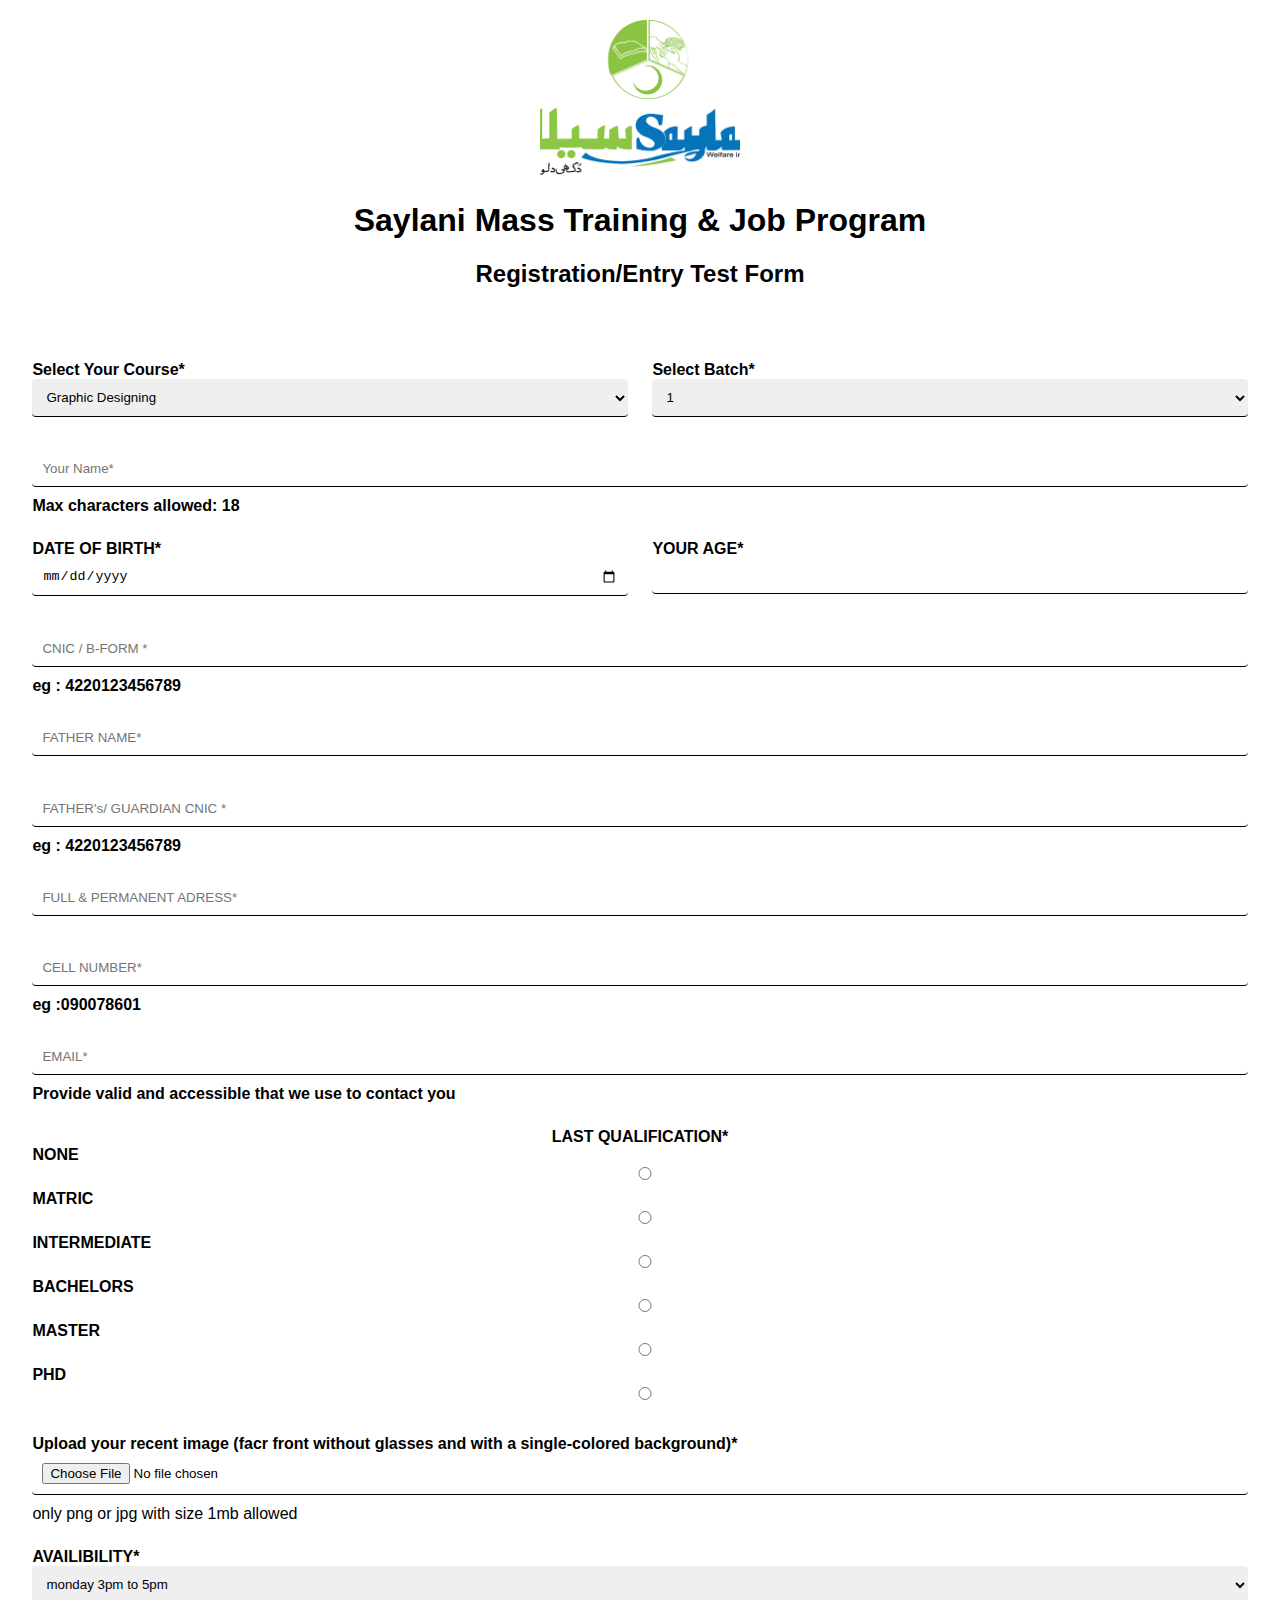
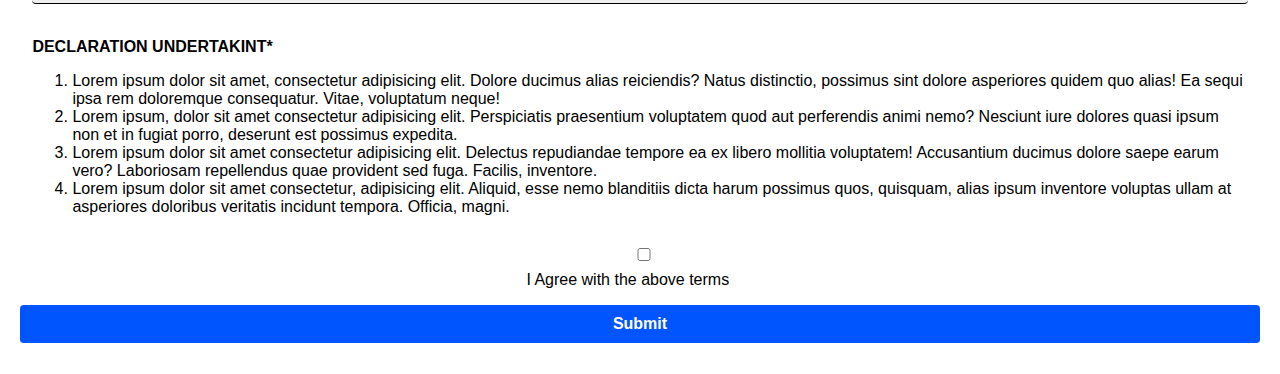
<file: Assignment  3/index.html>
<!DOCTYPE html>
<html lang="en">
<head>
    <meta charset="UTF-8">
    <meta name="viewport" content="width=device-width, initial-scale=1.0">
    <title>Saylani Mass Training & Job Program</title>
    <style>
        * {
            box-sizing: border-box;
        }

        body {
            font-family: Arial, sans-serif;
            margin: 0;
            padding: 0;
        }

        header {
            text-align: center;
            padding: 20px;
        }

        form {
            display: flex;
            flex-wrap: wrap;
            justify-content: center;
            padding: 20px;
        }

        .form-group {
            width: 48%;
            margin: 1%;
        }
.widthfull{
    width: 100%;
}
        select, input {
            width: 100%;
            padding: 10px;
            margin-bottom: 10px;
            border-style: none;
            border-bottom: 1px solid;
            border-radius: 4px;
            box-sizing: border-box;
        }

        label {
            display: block;
            font-weight: bold;
        }
        #submit{
            background-color: rgb(0, 85, 255);
            margin-top: 1rem;
            color: white;
            font-size: 1rem;
            font-weight: bolder;
        }
        a{
            text-decoration: none;
            margin: 1rmem;
            padding: 1rem;
            background-color: rgb(0, 85, 255);
            color: white;
            border-radius: 4rem;
            cursor: pointer;
        }
        nav{
            margin: 3rem;
        }
    </style>
</head>
<body>
    <header>
        <!-- <nav>
            <a href="./index.html">ASSIGNMENT #01</a>
            <a href="./PeriodicTable.html">ASSIGNMENT #02</a>
        </nav> -->
        <img src="./images/saylani logo.png" alt="Saylani Logo" width="200">
        <h1>Saylani Mass Training & Job Program</h1>
        <h2>Registration/Entry Test Form</h2>
    </header>

    <form action="#">
        <div class="form-group">
            <label for="course">Select Your Course*</label>
            <select name="course" id="course">
                <option value="graphic">Graphic Designing</option>
                <option value="web">Web Development</option>
            </select>
        </div>

        <div class="form-group">
            <label for="batch">Select Batch*</label>
            <select name="batch" id="batch">
                <option value="1">1</option>
                <option value="2">2</option>
            </select>
        </div>

        <div class="form-group widthfull">
            <input type="text" placeholder="Your Name*" id="name">
            <label for="name">Max characters allowed: 18</label>
        </div>
        <div class="form-group">
            <label for="DOB">DATE OF BIRTH*</label>
            <input type="date" id="DOB">
        </div>
        <div class="form-group">
            <label for="age">YOUR AGE*</label>
            <input type="number" id="age">
        </div>
        <div class="form-group widthfull">
            <input type="number" placeholder="CNIC / B-FORM *" id="cnic">
            <label for="cnic">eg : 4220123456789</label>
        </div>
        <div class="form-group widthfull">
            <input type="text" placeholder="FATHER NAME*">
        </div>
        <div class="form-group widthfull">
            <input type="number" placeholder="FATHER's/ GUARDIAN CNIC *" id="fcnic">
            <label for="fcnic">eg : 4220123456789</label>
        </div>
        <div class="form-group widthfull">
            <input type="text" placeholder="FULL & PERMANENT ADRESS*" >
        </div>
        <div class="form-group widthfull">
            <input type="number" placeholder="CELL NUMBER*" id="cell">
            <label for="cell">eg :090078601</label>
        </div>
        <div class="form-group widthfull">
            <input type="email" placeholder="EMAIL*" id="email">
            <label for="email">Provide valid and accessible that we use to contact you</label>
        </div>
        <div class="form-group widthfull">
            <center><label for="qualification">LAST QUALIFICATION*</label></center>
            <label for="none">NONE</label><input type="radio" id="none" name="qualification">
            <label for="matric">MATRIC</label><input type="radio" id="matric" name="qualification">
            <label for="inter">INTERMEDIATE</label><input type="radio" id="inter" name="qualification">
            <label for="bachlors">BACHELORS</label><input type="radio" id="bachlors" name="qualification">
            <label for="master">MASTER</label><input type="radio" id="master" name="qualification">
            <label for="phd">PHD</label><input type="radio" id="phd" name="qualification">
        </div>
        <div class="form-group widthfull">
            <label for="file">Upload your recent image (facr front without glasses and with a single-colored background)*</label>
            <input type="file"  id="file" placeholder="choose file">
            only png or jpg with size 1mb allowed
        </div>
        <div class="form-group widthfull">
            <label for="time">AVAILIBILITY*</label>
            <select name="time" id="time">
                <option value="mon">monday 3pm to 5pm</option>
                <option value="tues">tuesday 3pm to 5pm</option>
                <option value="wed">Wednesday 3pm to 5pm</option>
            </select>
        </div>
        <div class="form-group widthfull">
            <label for="DEC">DECLARATION UNDERTAKINT*</label>
            <ol>
                <li>Lorem ipsum dolor sit amet, consectetur adipisicing elit. Dolore ducimus alias reiciendis? Natus distinctio, possimus sint dolore asperiores quidem quo alias! Ea sequi ipsa rem doloremque consequatur. Vitae, voluptatum neque!</li>
                <li>Lorem ipsum, dolor sit amet consectetur adipisicing elit. Perspiciatis praesentium voluptatem quod aut perferendis animi nemo? Nesciunt iure dolores quasi ipsum non et in fugiat porro, deserunt est possimus expedita.</li>
                <li>Lorem ipsum dolor sit amet consectetur adipisicing elit. Delectus repudiandae tempore ea ex libero mollitia voluptatem! Accusantium ducimus dolore saepe earum vero? Laboriosam repellendus quae provident sed fuga. Facilis, inventore.</li>
                <li>Lorem ipsum dolor sit amet consectetur, adipisicing elit. Aliquid, esse nemo blanditiis dicta harum possimus quos, quisquam, alias ipsum inventore voluptas ullam at asperiores doloribus veritatis incidunt tempora. Officia, magni.</li>
            </ol>
        </div>
        <div><input type="checkbox" id="DEC"> I Agree with the above terms</div>
        <input type="submit" id="submit">
    </form>
</body>
</html>
</file>
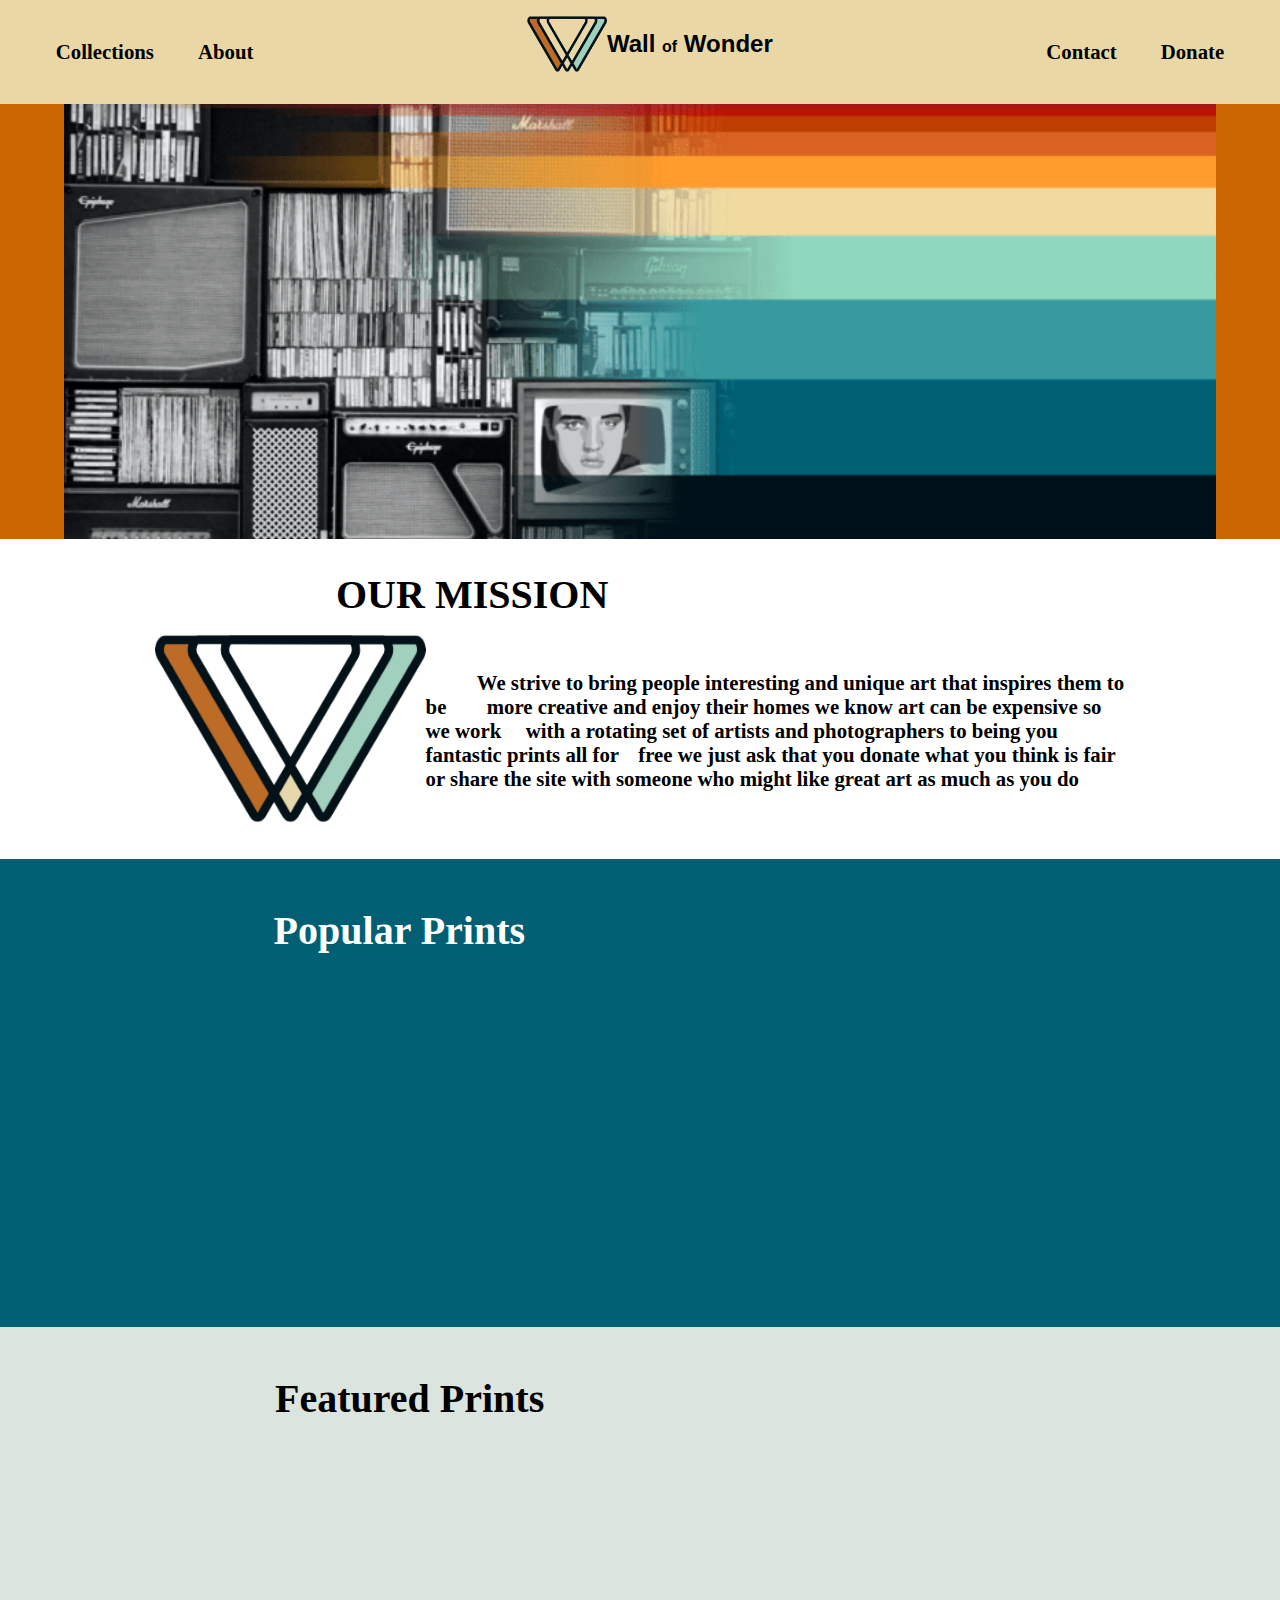
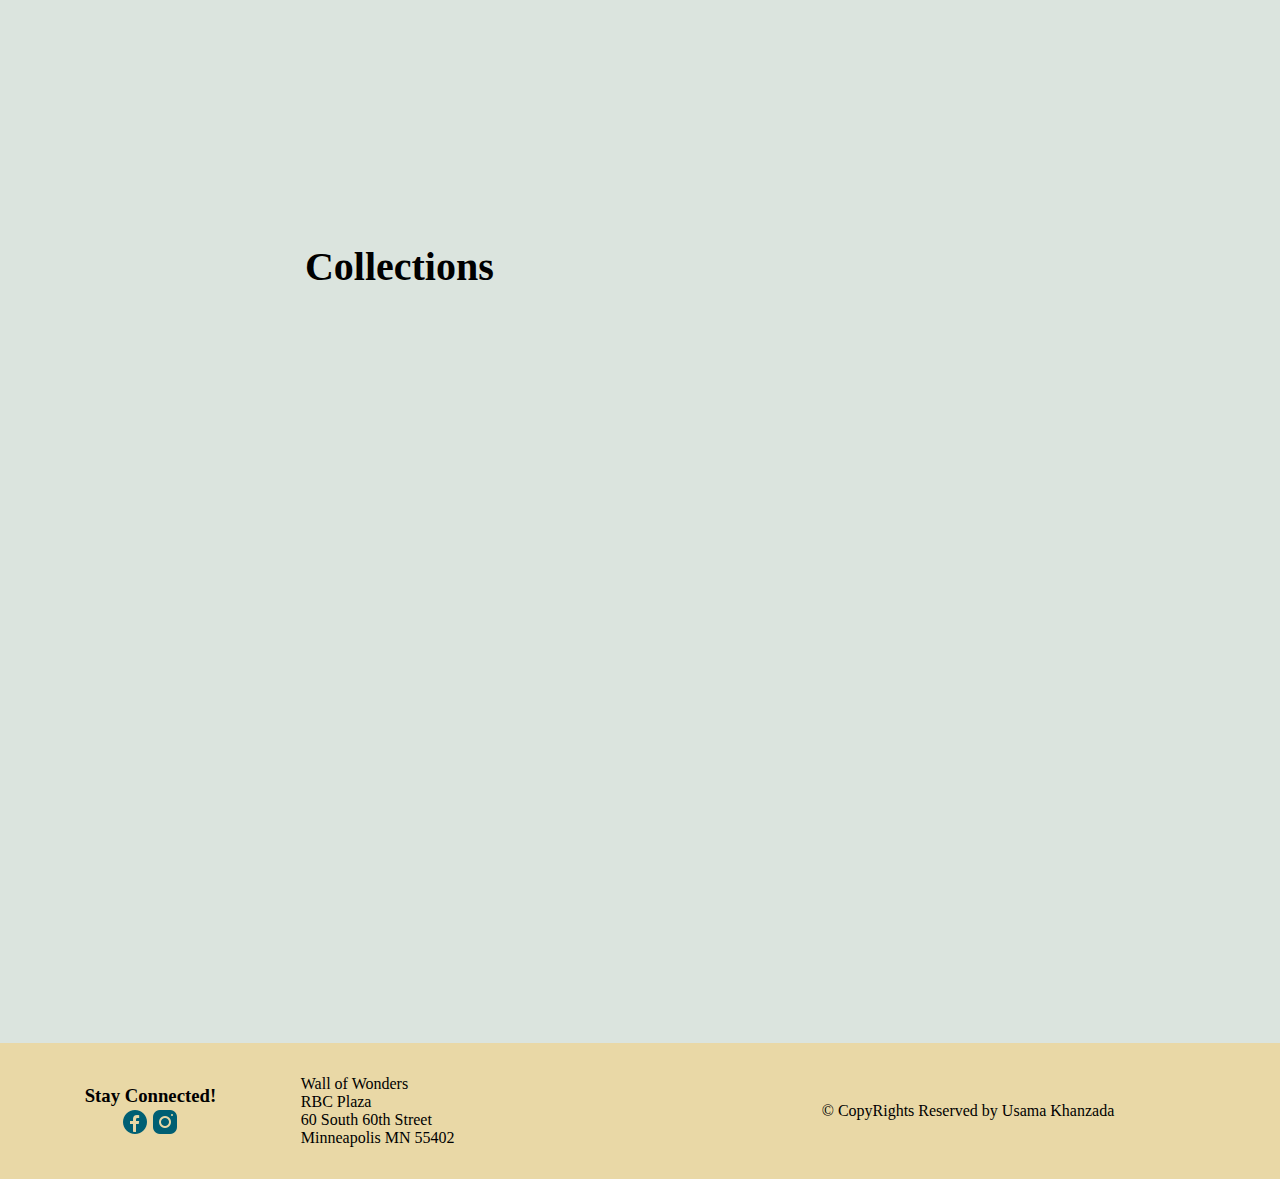
<file: ASSIGNMENT 10/index.html>
<!DOCTYPE html>
<html lang="en">
<head>
    <meta charset="UTF-8">
    <meta name="viewport" content="width=device-width, initial-scale=1.0">
    <link rel="stylesheet" href="./style.css">
    <link rel="stylesheet" href="https://unpkg.com/aos@next/dist/aos.css" />
    <title>Document</title>
</head>
<body>
    <header>
        <nav>
            <ul>
            <div class="logo"><img src="./ASSETS/logo2.png" alt=""><h1>Wall <span>of</span> Wonder</h1></div>
            <li class="nav-btn btnl"><a href="">Collections</a></li>
            <li class="nav-btn btnl"><a href="">About</a></li>
            <li class="nav-btn btnr"><a href="">Contact</a></li>
            <li class="nav-btn btnr"><a href="">Donate</a></li>
            </ul>
        </nav>
        <picture>
            <source  media="(min-width: 1301px)" srcset="./ASSETS/hero-1200.png">
            <source  media="(min-width: 400px)" srcset="./ASSETS/hero-838.png">
            <img src="./ASSETS/hero-300.png" alt="">
        </picture>
    </header>
    <section class="mission">
        <h1>OUR MISSION</h1>
        <div class="para">
        <div class="logo1"><img src="./ASSETS/logo2.png" alt=""></div>
            <p>
                <span class="p1">We strive to bring people interesting and unique art that inspires them to be</span> 
                <span class="p2">more creative and enjoy their homes we know art can be expensive so we work</span>
                <span class="p3">with a rotating set of artists and photographers to being you fantastic prints all for</span>
                <span class="p4">free we just ask that you donate what you think is fair or share the site with </span>
                <span class="p5">someone who might like great art as much as you do</span>
            </p>
        </div>
    </section>
    <section class="popular">
        <h1>Popular Prints</h1>
        <div class="images">
        <div class="fork " data-aos="flip-left" data-aos-delay="200"  data-aos-duration="2000">
            <div class="forki si">
                <p>Fork It Up</p>
            </div>
        </div>
        <div class="car" data-aos="flip-up" data-aos-delay="200" data-aos-duration="2000">
            <div class="cari si">
                <p>Eyeing You</p>
            </div>
        </div>
        <div class="scooter" data-aos="flip-right" data-aos-delay="200" data-aos-duration="2000">
            <div class="scooteri si">
                <p>Let's Scoot</p>
            </div>
        </div>
    </div>
    </section>
<section class="featured popular">
    <h1>Featured Prints</h1>
    <div class="images">
        <div class="fork gb" data-aos="flip-left" data-aos-delay="200"  data-aos-duration="2000">
            <div class="forki si glasses">
                <p>Too Cool for School</p>
            </div>
        </div>
    </div>
</section>
<section class=" Collections  popular">
    <h1>Collections</h1>
    <div class="images ic">
        <div class="cs">
    <div class="fork pop" data-aos="flip-left" data-aos-delay="200"  data-aos-duration="2000">
        <div class="forki si popi">
            <p>Pop Art</p>
        </div>
    </div>
    <div class="car abstract" data-aos="flip-up" data-aos-delay="200" data-aos-duration="2000">
        <div class="cari si abstracti">
            <p>Abstract</p>
        </div>
    </div>
    <div class="scooter vivid" data-aos="flip-right" data-aos-delay="200" data-aos-duration="2000">
        <div class="scooteri si vividi">
            <p>Vivid</p>
        </div>
    </div>
</div>
<div class="cs">
    <div class="fork music" data-aos="flip-left" data-aos-delay="200"  data-aos-duration="2000">
        <div class="forki si musici">
            <p>Music</p>
        </div>
    </div>
    <div class="car Vehicles" data-aos="flip-up" data-aos-delay="200" data-aos-duration="2000">
        <div class="cari si Vehiclesi">
            <p>Vehicles</p>
        </div>
    </div>
    <div class="scooter landscape" data-aos="flip-right" data-aos-delay="200" data-aos-duration="2000">
        <div class="scooteri si  landscapei">
            <p>Landscape</p>
        </div>
    </div>
</div>
</div>

</section>
<footer>
    <div class="connect">
        <h3>Stay Connected!</h3>
        <div class="fi">
            <img src="./ASSETS/icons8-facebook-30.png" alt=""><img src="./ASSETS/icons8-instagram-30.png" alt="">
        </div>
    </div>
    <div class="adr">
        <p>Wall of Wonders</p>
        <p>RBC Plaza</p>
        <p>60 South 60th Street</p>
        <p>Minneapolis MN 55402</p>
    </div>
    <div class="copyrights"><p>&copy; CopyRights  Reserved by Usama Khanzada </p></div>
</footer>
















    <script src="https://unpkg.com/aos@next/dist/aos.js"></script>
    <script>
      AOS.init(
      );
    </script>
</body>
</html>
</file>
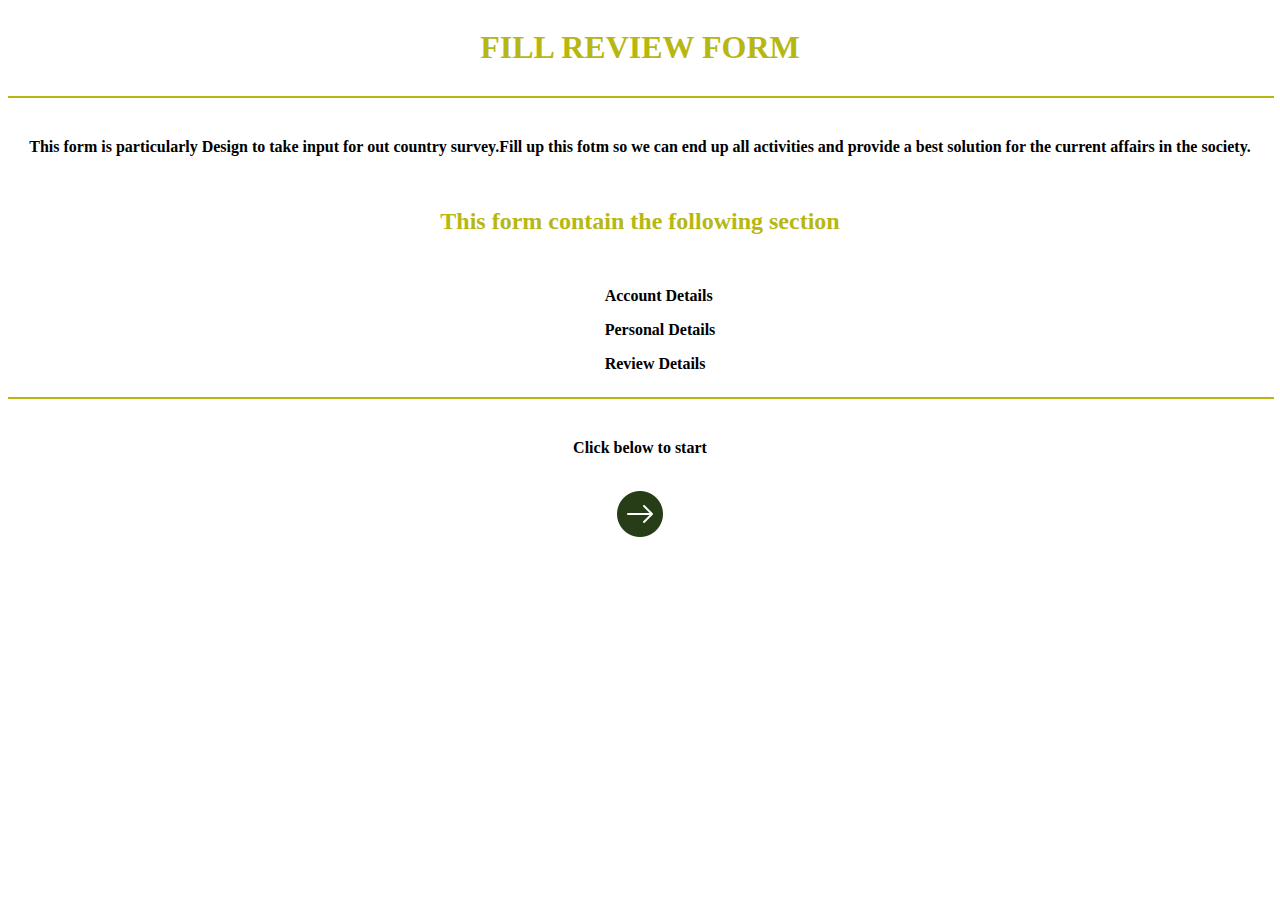
<file: ASSIGNMENT 4/index.html>
<!DOCTYPE html>
<html lang="en">
<head>
    <meta charset="UTF-8">
    <meta name="viewport" content="width=device-width, initial-scale=1.0">
    <title>Form</title>
</head>
<body>
    <Style>
        .center{
            display:flex ;
           flex-direction: column;
            justify-content: center;
            align-items: center;
        }
        hr{
            border: 1px solid;
            width: 100%; 
            color: #b7b712;
        }
        h1,h2{
            color: #b7b712;
        }
        p{
            padding: 1rem;
            font-weight: bolder;
            font-size: 1rem;
        }
        ul{
            list-style: none;
            font-weight: bolder;
        }
        li{
            margin-top: 1rem;
        }

    </Style>
    <div class="center">
    <h1>FILL REVIEW FORM </h1>
    <hr>
    <p>
        This form is particularly Design to take input for out country survey.Fill up this fotm so we can end up all activities and provide a best solution  for the  current affairs in the society.
    </p>
    <h2>This form contain the following section</h2>
    <ul>
        <li>Account Details</li>
        <li>Personal Details</li>
        <li>Review Details</li>
    </ul>
    <hr>
    <p class="width">Click below to start</p>
    <a href="./step1.html"><img src="./right Arrow.png" alt="move forward"></a>
</div>
</body>
</html>
</file>
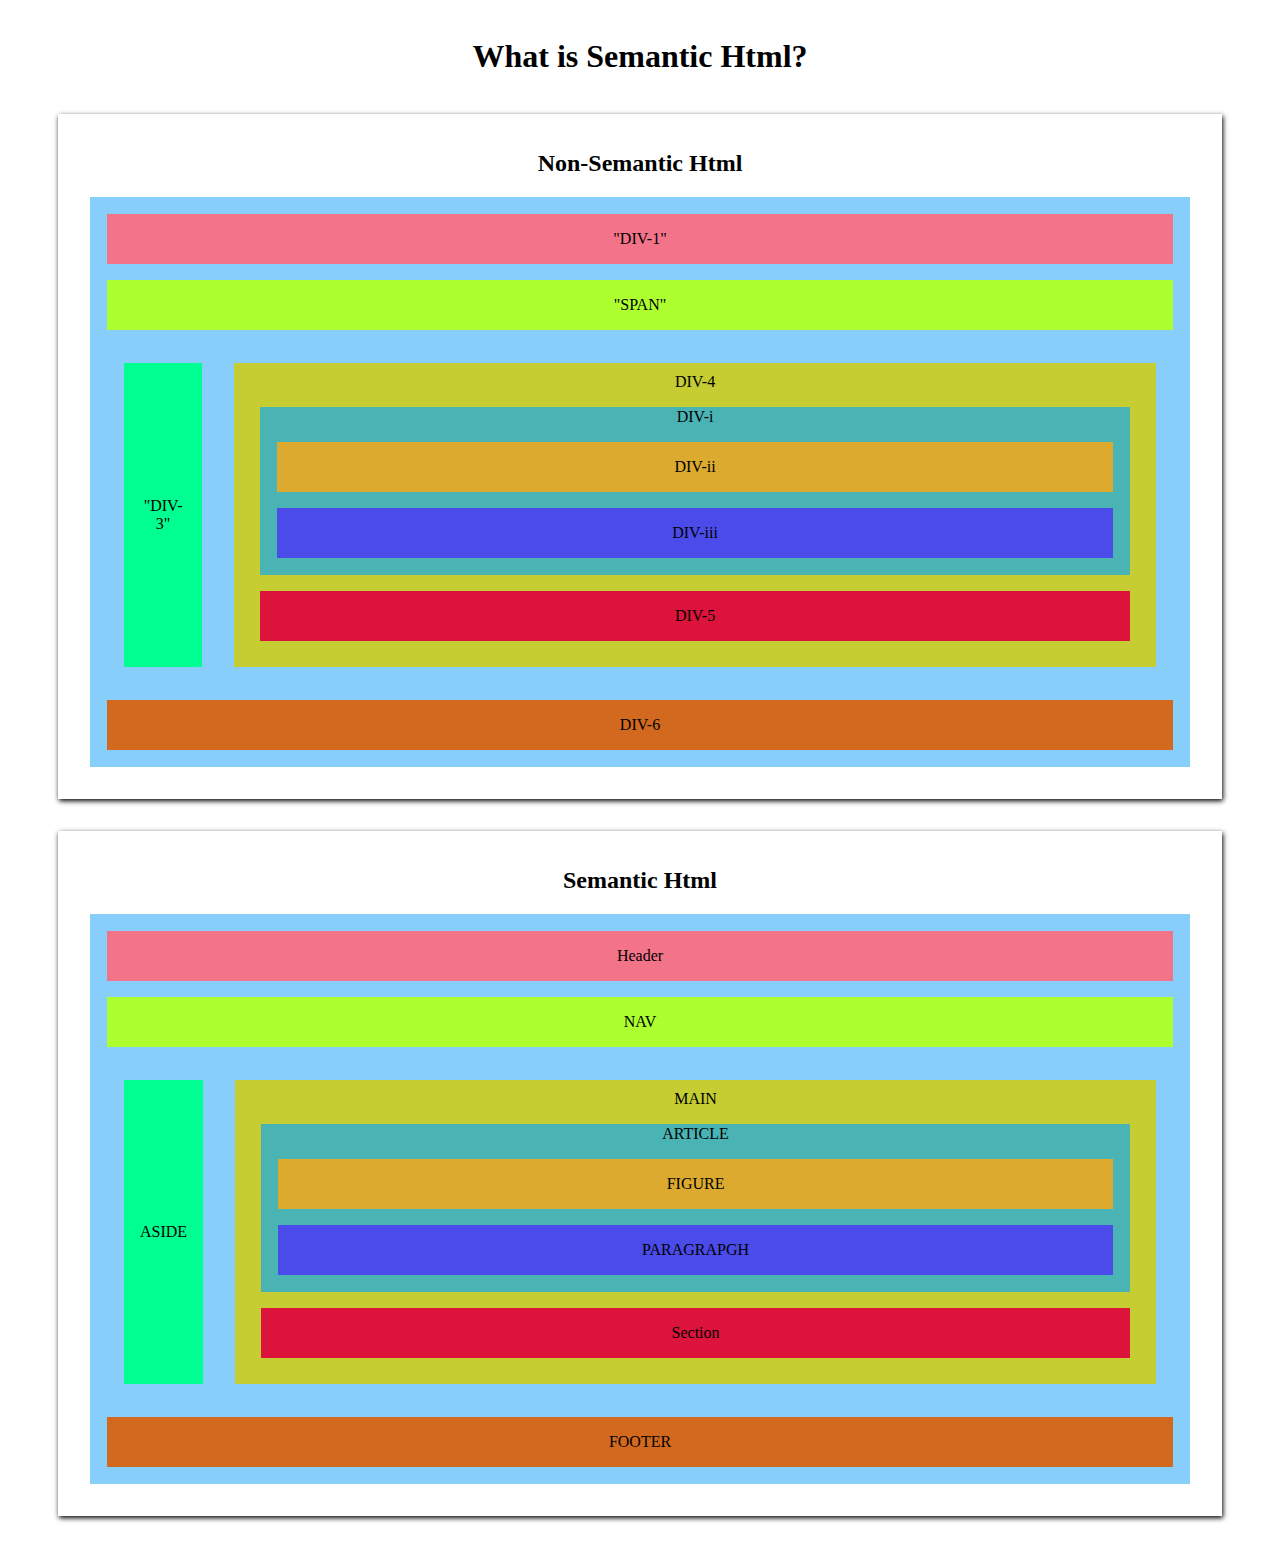
<file: Assignment 6/index.html>
<!DOCTYPE html>
<html lang="en">
<head>
    <meta charset="UTF-8">
    <meta name="viewport" content="width=device-width, initial-scale=1.0">
    <link rel="stylesheet" href="./index.css">
    <title>Document</title>
</head>
<body>
    <div>
        <h1>What is Semantic Html?</h1>
        <div class="Smain">   
            
            
        <div class="nonSemantic">
            <h2>Non-Semantic Html</h2>
            <div class="B">
                <div class="header">"DIV-1"</div>
                <nav class="nav">"SPAN"</nav>
                <div class="pataNahi">
                <div class="aside">"DIV-3"</div>
                <div class="main">
                    DIV-4
                    <div class="article">
                        DIV-i
                        <div class="figure">DIV-ii</div>
                        <div class="p">DIV-iii</div>
                    </div>
                    <div class="section">DIV-5</div>
                </div>
            </div>
                <div class="footer">DIV-6</div>
            </div>
        </div>

<div class="Semantic">
    <h2>Semantic Html</h2>
    <div class="B">
    <header class="header">Header</header>
    <nav class="nav">NAV</nav>
    <div class="pataNahi">
    <aside class="aside">ASIDE</aside>
    <main class="main">
        MAIN
        <article class="article">
            ARTICLE
            <figure class="figure">FIGURE</figure>
            <p class="p">PARAGRAPGH</p>
        </article>
        <section class="section">Section</section>
    </main>
</div>
    <footer class="footer">FOOTER</footer>
</div>
</div>






















</div>
    </div>
</body>
</html>
</file>
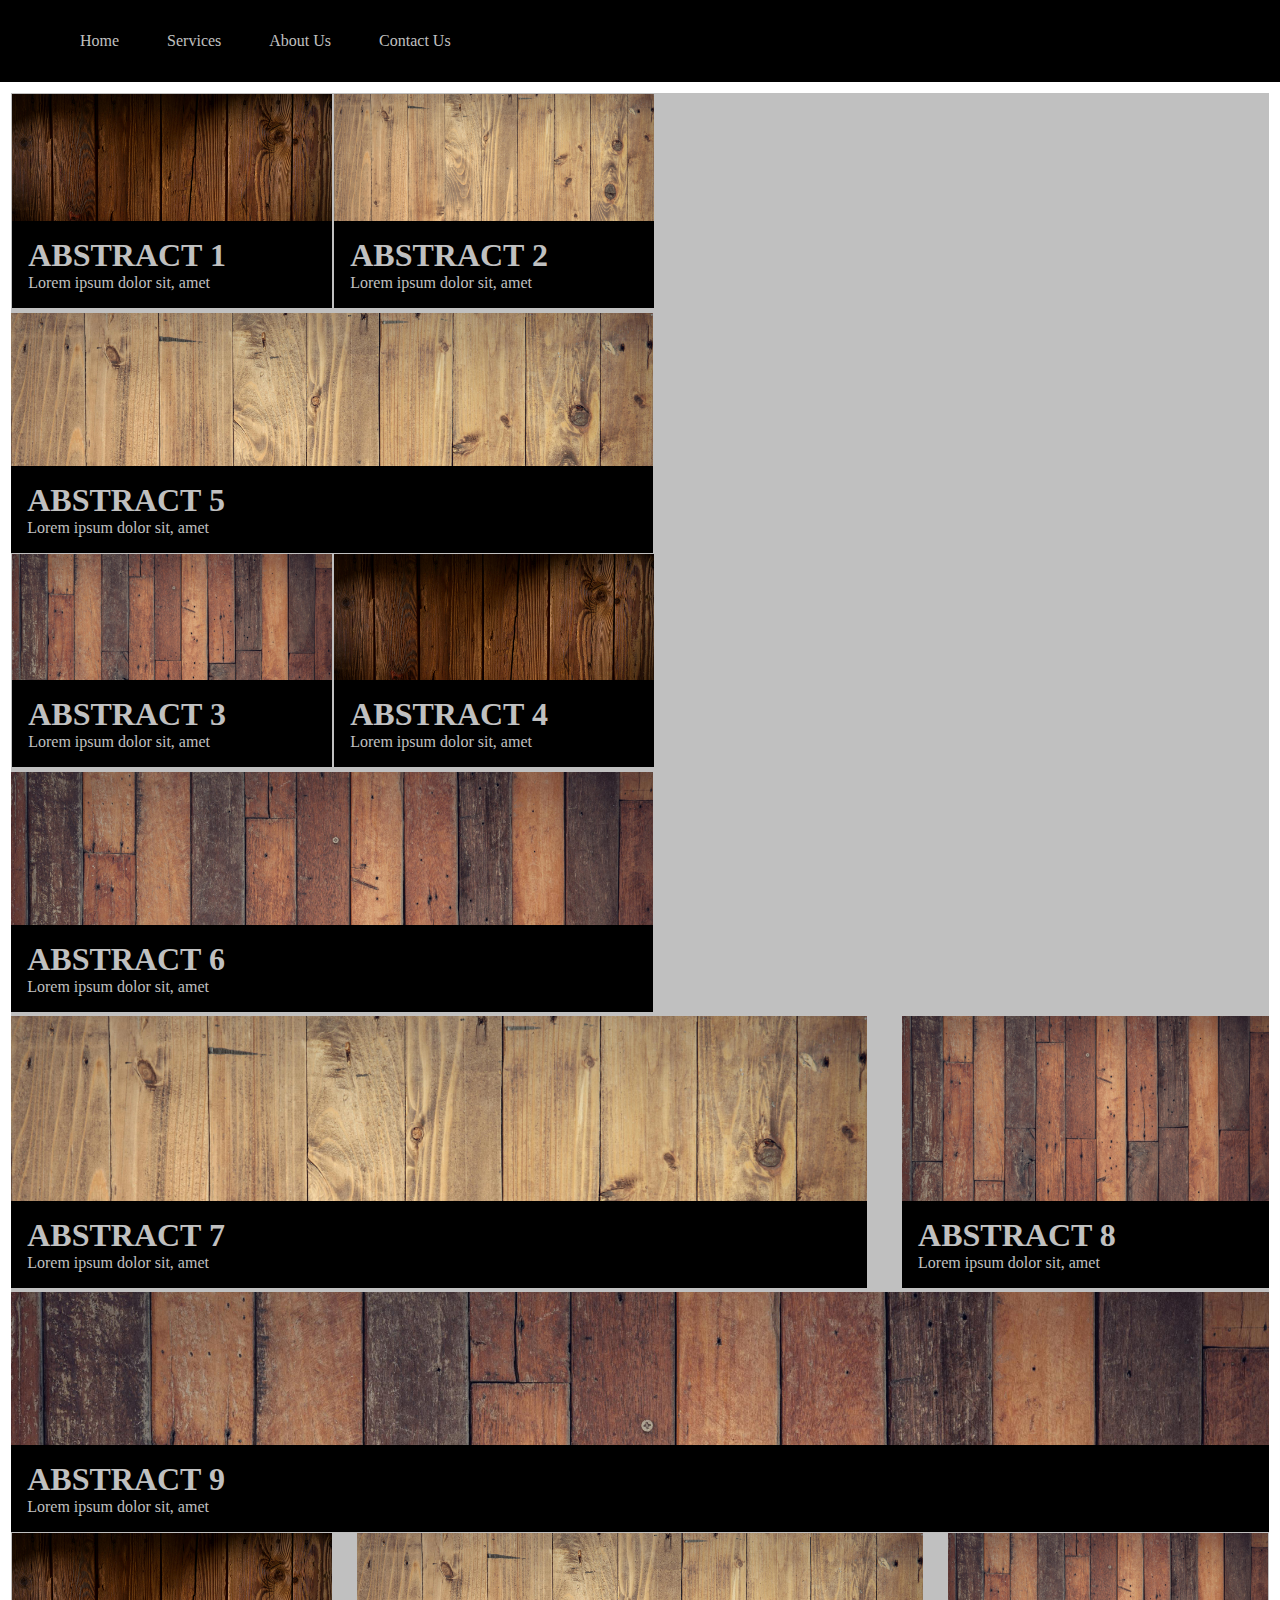
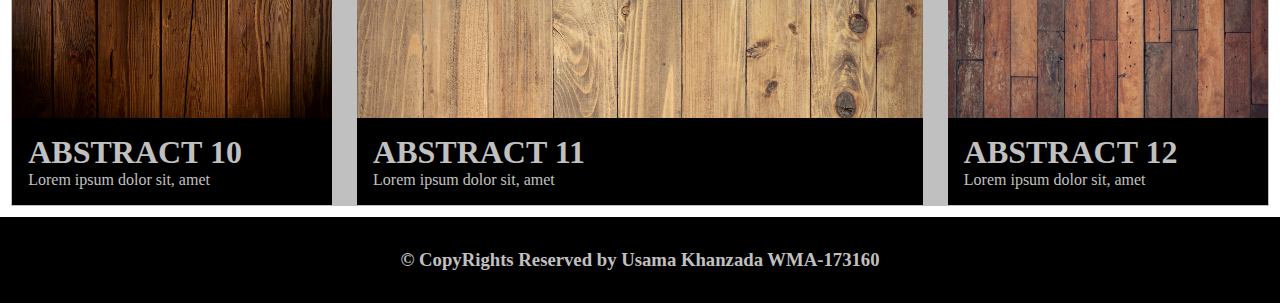
<file: Assignment 7/index.html>
<!DOCTYPE html>
<html lang="en">
<head>
    <meta charset="UTF-8">
    <meta name="viewport" content="width=device-width, initial-scale=1.0">
    <link rel="stylesheet" href="style.css">
    <title>Document</title>
</head>
<body>
    <nav>
        <ul>
        <li>Home</li>
        <li>Services</li>
        <li>About Us</li>
        <li>Contact Us</li>
        </ul>
    </nav>
    <section>
        <div class="quadra">
        <div class="gap">
            <div class="samel">
            <div class="div1 same"><img src="./images/div1.jpg" alt=""><div class="abstract"><h1>ABSTRACT 1</h1><p>Lorem ipsum dolor sit, amet </p></div></div>
            <div class="div2 same"><img src="./images/div2.jpg" alt=""><div class="abstract"><h1>ABSTRACT 2</h1><p>Lorem ipsum dolor sit, amet </p></div></div>
            </div>
            <div>
            <div class="div5 same1"><img src="./images/div2.jpg" alt=""><div class="abstract"><h1>ABSTRACT 5</h1><p>Lorem ipsum dolor sit, amet </p></div></div>
            </div>
        </div>
        <div class="gap">
            <div class="samel">
            <div class="div3 same"><img src="./images/div3.jpg" alt=""><div class="abstract"><h1>ABSTRACT 3</h1><p>Lorem ipsum dolor sit, amet </p></div></div>
            <div class="div4 same"><img src="./images/div1.jpg" alt=""><div class="abstract"><h1>ABSTRACT 4</h1><p>Lorem ipsum dolor sit, amet </p></div></div>
            </div>
            <div>
                <div class="div6 same1"><img src="./images/div3.jpg" alt=""><div class="abstract"><h1>ABSTRACT 6</h1><p>Lorem ipsum dolor sit, amet </p></div></div>
            </div>
        </div>
        <div class="second">
        <div class=" div7 same1"><img src="./images/div2.jpg" alt=""><div class="abstract"><h1>ABSTRACT 7</h1><p>Lorem ipsum dolor sit, amet </p></div></div>
        <div class="div8"><img src="./images/div3.jpg" alt=""><div class="abstract"><h1>ABSTRACT 8</h1><p>Lorem ipsum dolor sit, amet </p></div></div>
        </div>
        <div class="div9"><img src="./images/div3.jpg" alt=""><div class="abstract"><h1>ABSTRACT 9</h1><p>Lorem ipsum dolor sit, amet </p></div></div>
        <div class="samel last">
            <div class="div10 same"><img src="./images/div1.jpg" alt=""><div class="abstract"><h1>ABSTRACT 10</h1><p>Lorem ipsum dolor sit, amet </p></div></div>
            <div class="div11 same middle"><img src="./images/div2.jpg" alt=""><div class="abstract"><h1>ABSTRACT 11</h1><p>Lorem ipsum dolor sit, amet </p></div></div>
            <div class="div12 same"><img src="./images/div3.jpg" alt=""><div class="abstract"><h1>ABSTRACT 12</h1><p>Lorem ipsum dolor sit, amet </p></div></div>
            </div>
    </div>
    </section>
    <footer><h3> &copy CopyRights Reserved by Usama Khanzada WMA-173160  </h3></footer>
</body>
</html>
</file>
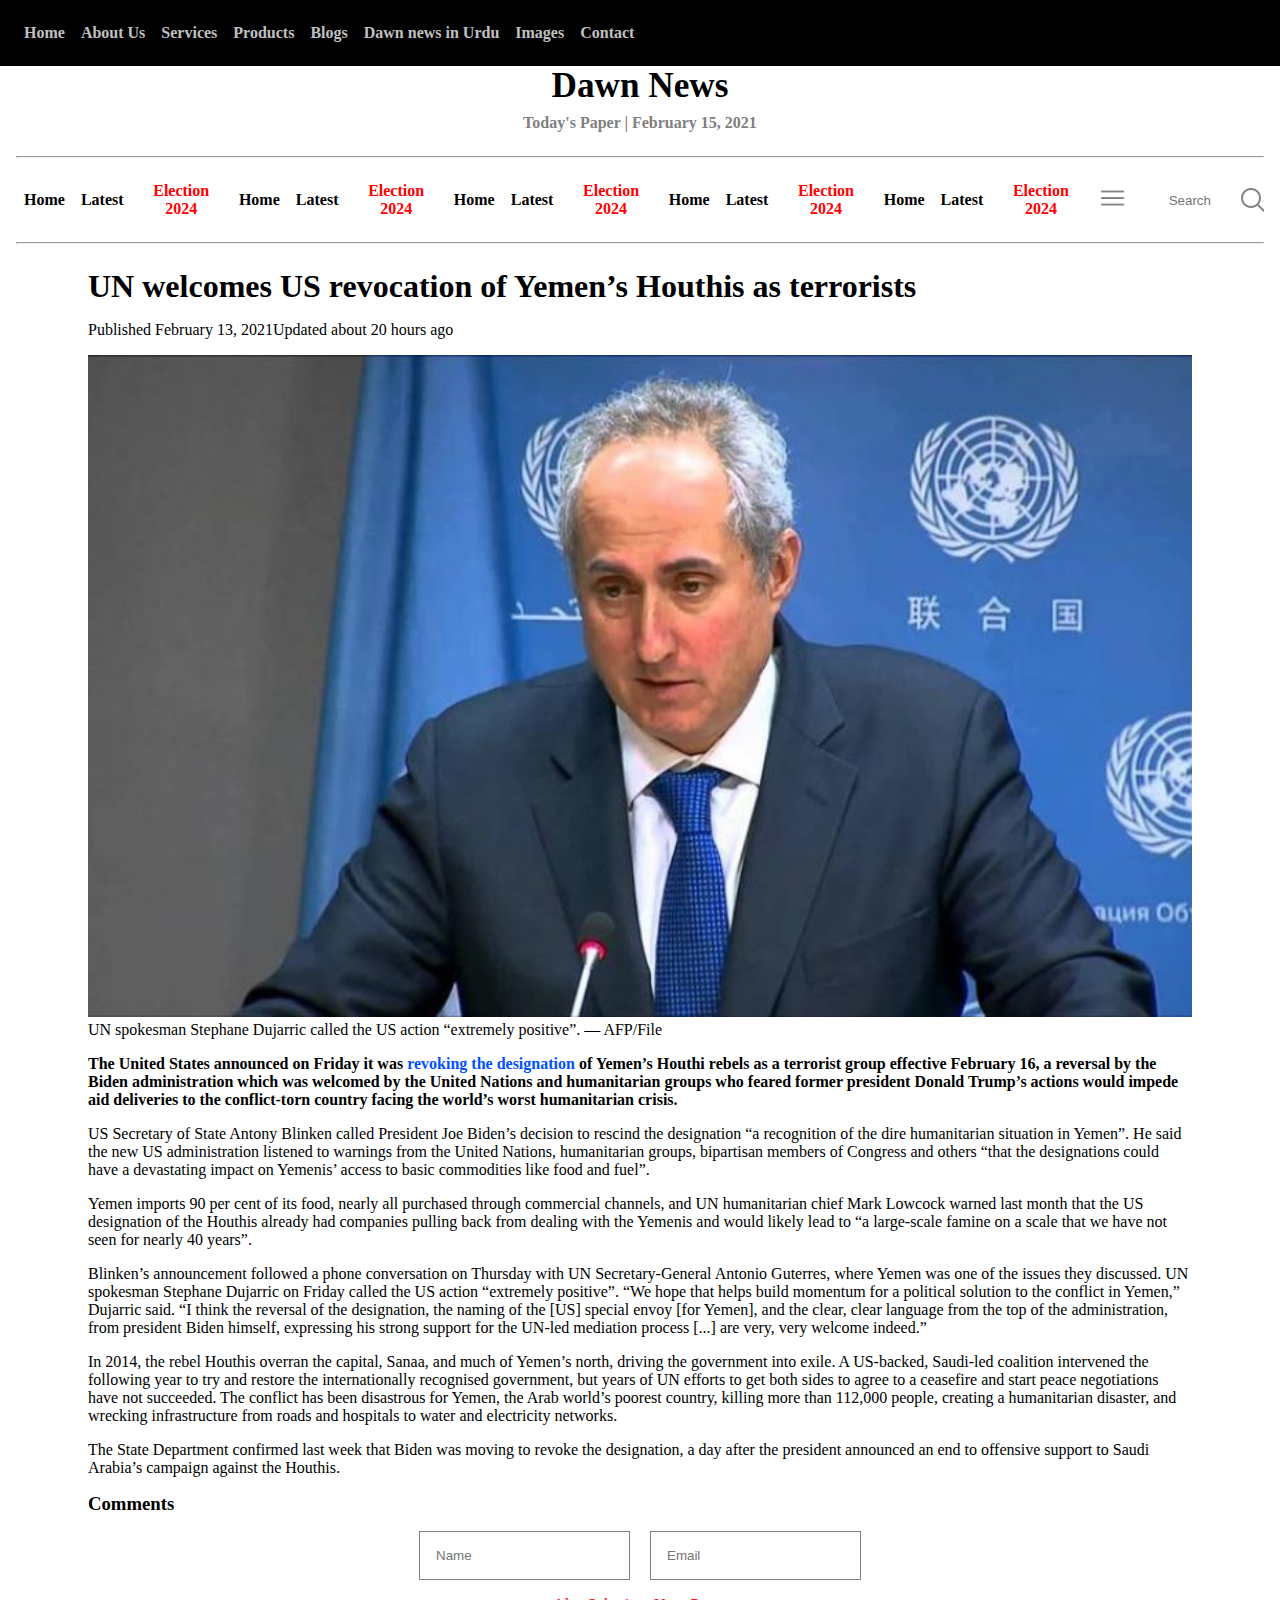
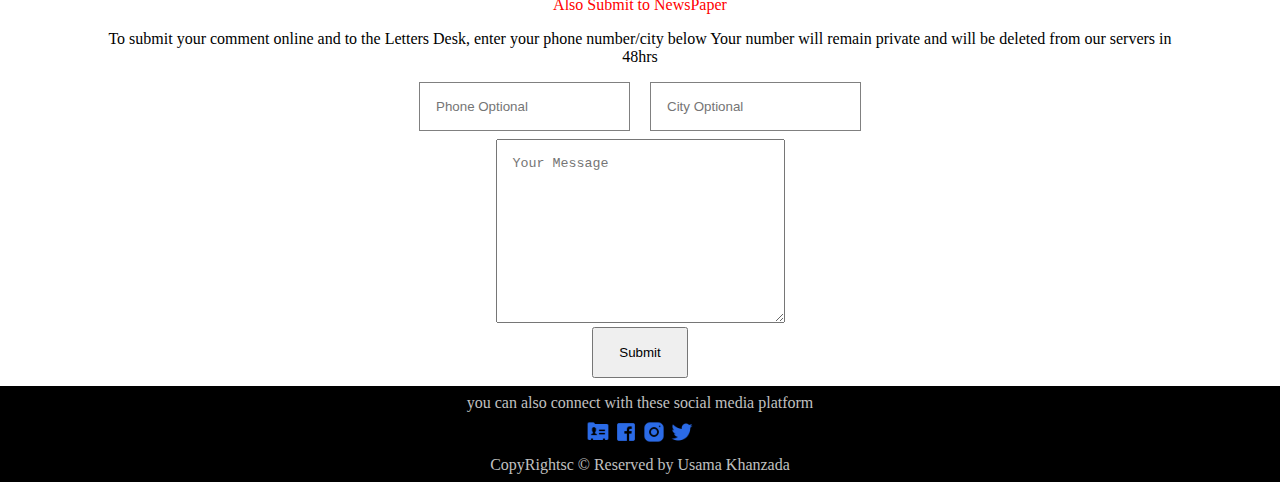
<file: assignment 8/index.html>
<!DOCTYPE html>
<html lang="en">
<head>
    <meta charset="UTF-8">
    <meta name="viewport" content="width=device-width, initial-scale=1.0">
    <link rel="stylesheet" href="./style.css">
    <title>Document</title>
</head>
<body>
   <nav>
    <ul>
        <li>Home</li>
        <li>About Us</li>
        <li>Services</li>
        <li>Products</li>
        <li>Blogs</li>
        <li>Dawn news in Urdu</li>
        <li>Images</li>
        <li>Contact</li>
    </ul>
   </nav>
  
   <div class="heading">
    <h1 >Dawn News</h1>
    <p>Today's Paper | February 15, 2021</p>
    <hr>
    <ul class="secondlist">
        <li class="slist">Home</li>
        <li class="slist">Latest</li>
        <li class="slist red">Election 2024</li>
            <li class="slist hidden">Home</li>
            <li class="slist hidden">Latest</li>
            <li class="slist red hidden">Election 2024</li>
            <li class="slist hidden">Home</li>
            <li class="slist hidden">Latest</li>
            <li class="slist red hidden">Election 2024</li>
            <li class="slist hidden">Home</li>
            <li class="slist hidden">Latest</li>
            <li class="slist red hidden">Election 2024</li>
            <li class="slist hidden">Home</li>
            <li class="slist hidden">Latest</li>
            <li class="slist red hidden">Election 2024</li>
        <li class="slist"><img src="./images/icons8-menu-30.png" alt=""></li>
        <li class="slist search"><input type="text" class="sear"  placeholder="Search"><img src="./images/search.png"></li>
    </ul>
    <hr>
</div>
<section>
    <h1>UN welcomes US revocation of Yemen’s Houthis as terrorists</h1>
    <p>Published February 13, 2021Updated about 20 hours ago</p>
    <figure>
    <div class="img">
    <img src="./images/image.jpg" alt="">
    <figcaption>UN spokesman Stephane Dujarric called the US action “extremely positive”. — AFP/File</figcaption>
    </div>
    </figure>
    <p><strong>The United States announced on Friday it was <span class="blue">revoking the designation</span> of Yemen’s Houthi rebels as a terrorist group effective February 16, a reversal by the Biden administration which was welcomed by the United Nations and humanitarian groups who feared former president Donald Trump’s actions would impede aid deliveries to the conflict-torn country facing the world’s worst humanitarian crisis.</strong></p>
    <p>US Secretary of State Antony Blinken called President Joe Biden’s decision to rescind the designation “a recognition of the dire humanitarian situation in Yemen”. He said the new US administration listened to warnings from the United Nations, humanitarian groups, bipartisan members of Congress and others “that the designations could have a devastating impact on Yemenis’ access to basic commodities like food and fuel”.</p>
    <p>Yemen imports 90 per cent of its food, nearly all purchased through commercial channels, and UN humanitarian chief Mark Lowcock warned last month that the US designation of the Houthis already had companies pulling back from dealing with the Yemenis and would likely lead to “a large-scale famine on a scale that we have not seen for nearly 40 years”.</p>
    <p>Blinken’s announcement followed a phone conversation on Thursday with UN Secretary-General Antonio Guterres, where Yemen was one of the issues they discussed. UN spokesman Stephane Dujarric on Friday called the US action “extremely positive”. “We hope that helps build momentum for a political solution to the conflict in Yemen,” Dujarric said. “I think the reversal of the designation, the naming of the [US] special envoy [for Yemen], and the clear, clear language from the top of the administration, from president Biden himself, expressing his strong support for the UN-led mediation process [...] are very, very welcome indeed.”</p>
    <p>In 2014, the rebel Houthis overran the capital, Sanaa, and much of Yemen’s north, driving the government into exile. A US-backed, Saudi-led coalition intervened the following year to try and restore the internationally recognised government, but years of UN efforts to get both sides to agree to a ceasefire and start peace negotiations have not succeeded. The conflict has been disastrous for Yemen, the Arab world’s poorest country, killing more than 112,000 people, creating a humanitarian disaster, and wrecking infrastructure from roads and hospitals to water and electricity networks.</p>
    <P>The State Department confirmed last week that Biden was moving to revoke the designation, a day after the president announced an end to offensive support to Saudi Arabia’s campaign against the Houthis.</P>

<h3 class="c">Comments</h3>
<form action="">
    <div>
    <input type="text"  class="info" placeholder="Name">  
    <input type="text" class="info" placeholder="Email">
    <p class="red">Also Submit to NewsPaper</p>
    <p>To submit your comment online and to the Letters Desk, enter your phone number/city below Your number will remain private and will be deleted from our servers in 48hrs</p>
    <input type="text"  class="info" placeholder="Phone Optional">  
    <input type="text" class="info" placeholder="City Optional"><br>
    <textarea name="" id="" cols="30" rows="10" placeholder="Your Message"></textarea>
</div>
<input type="submit" class="btn">
</form>
</section>
<footer>
    <p>you can also connect with  these social media platform</p>
<img src="./images/contact.png" alt="" class="icon">
<img src="./images/facebook.png" alt="" class="icon">
<img src="./images/instagram.png" alt="" class="icon">
<img src="./images/twitter.png" alt="" class="icon">
<p>CopyRightsc &copy; Reserved by Usama Khanzada</p>
</footer>

</body>
</html>
</file>
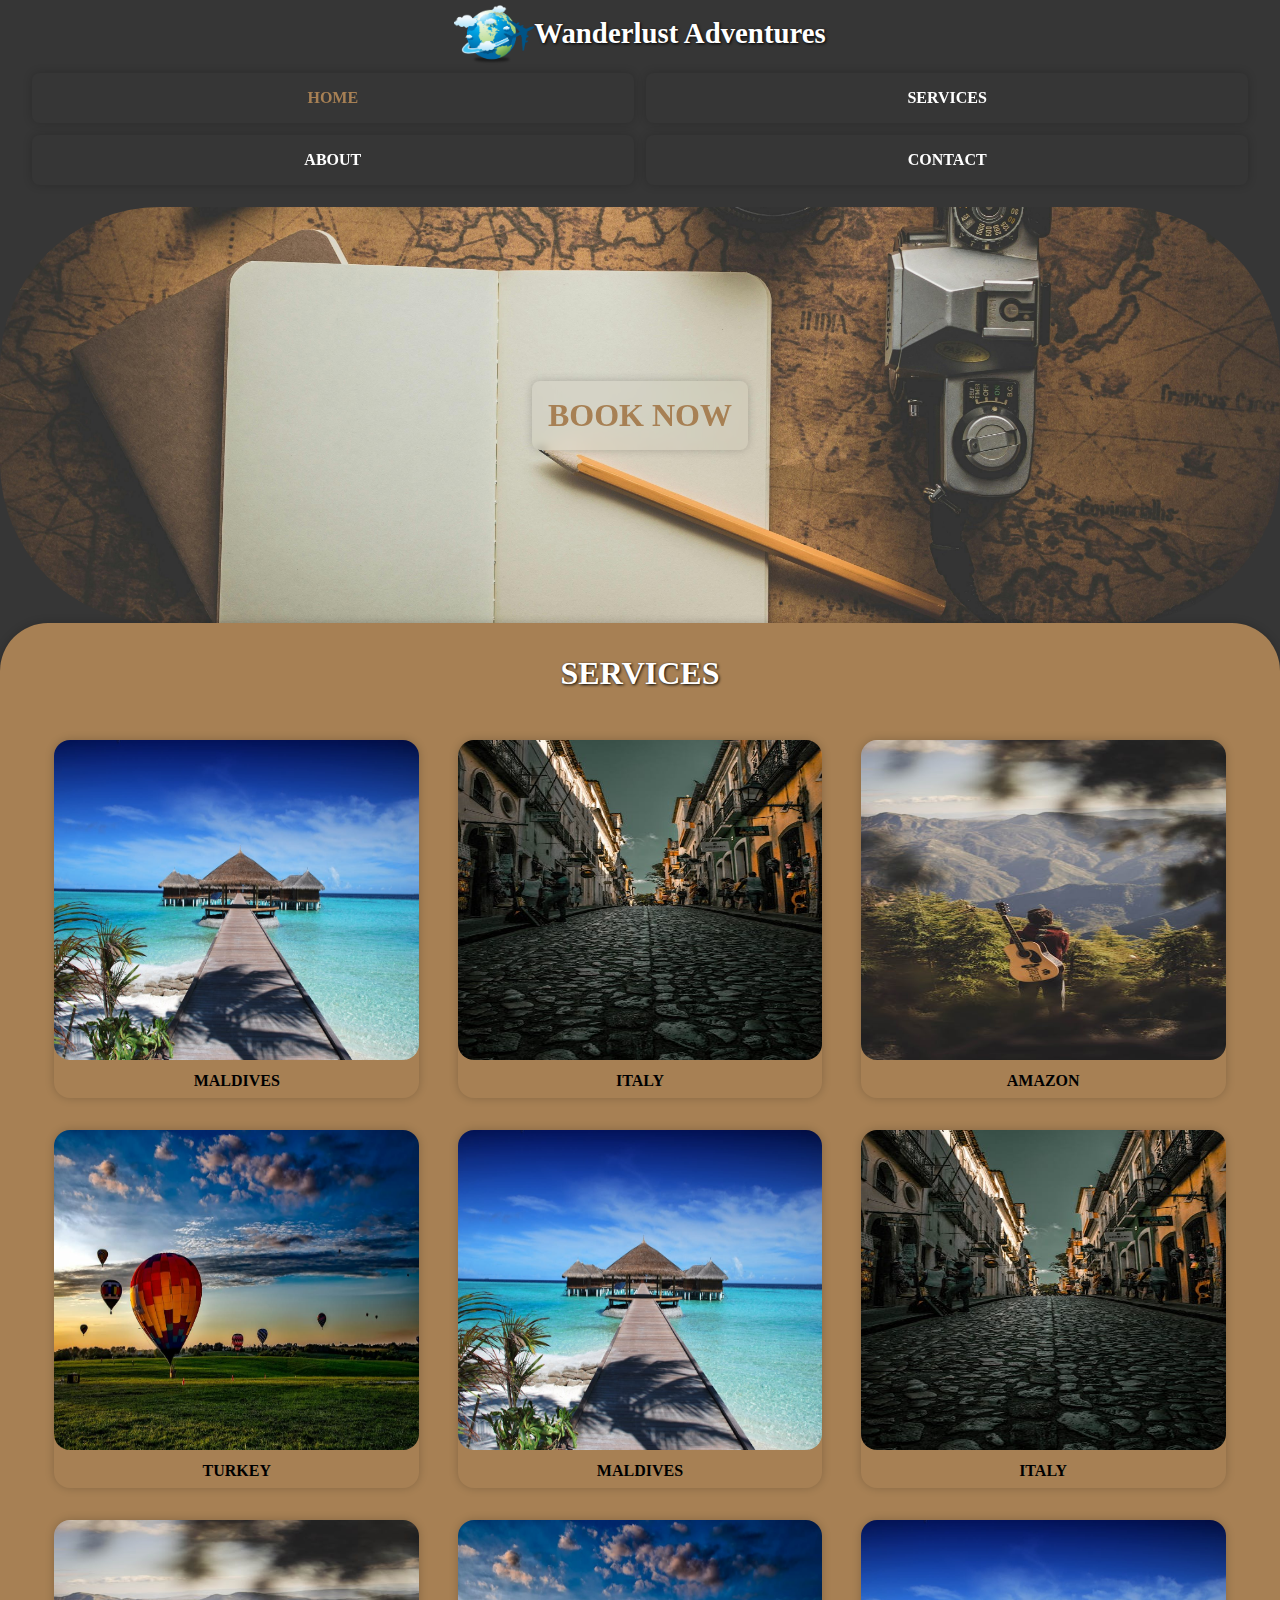
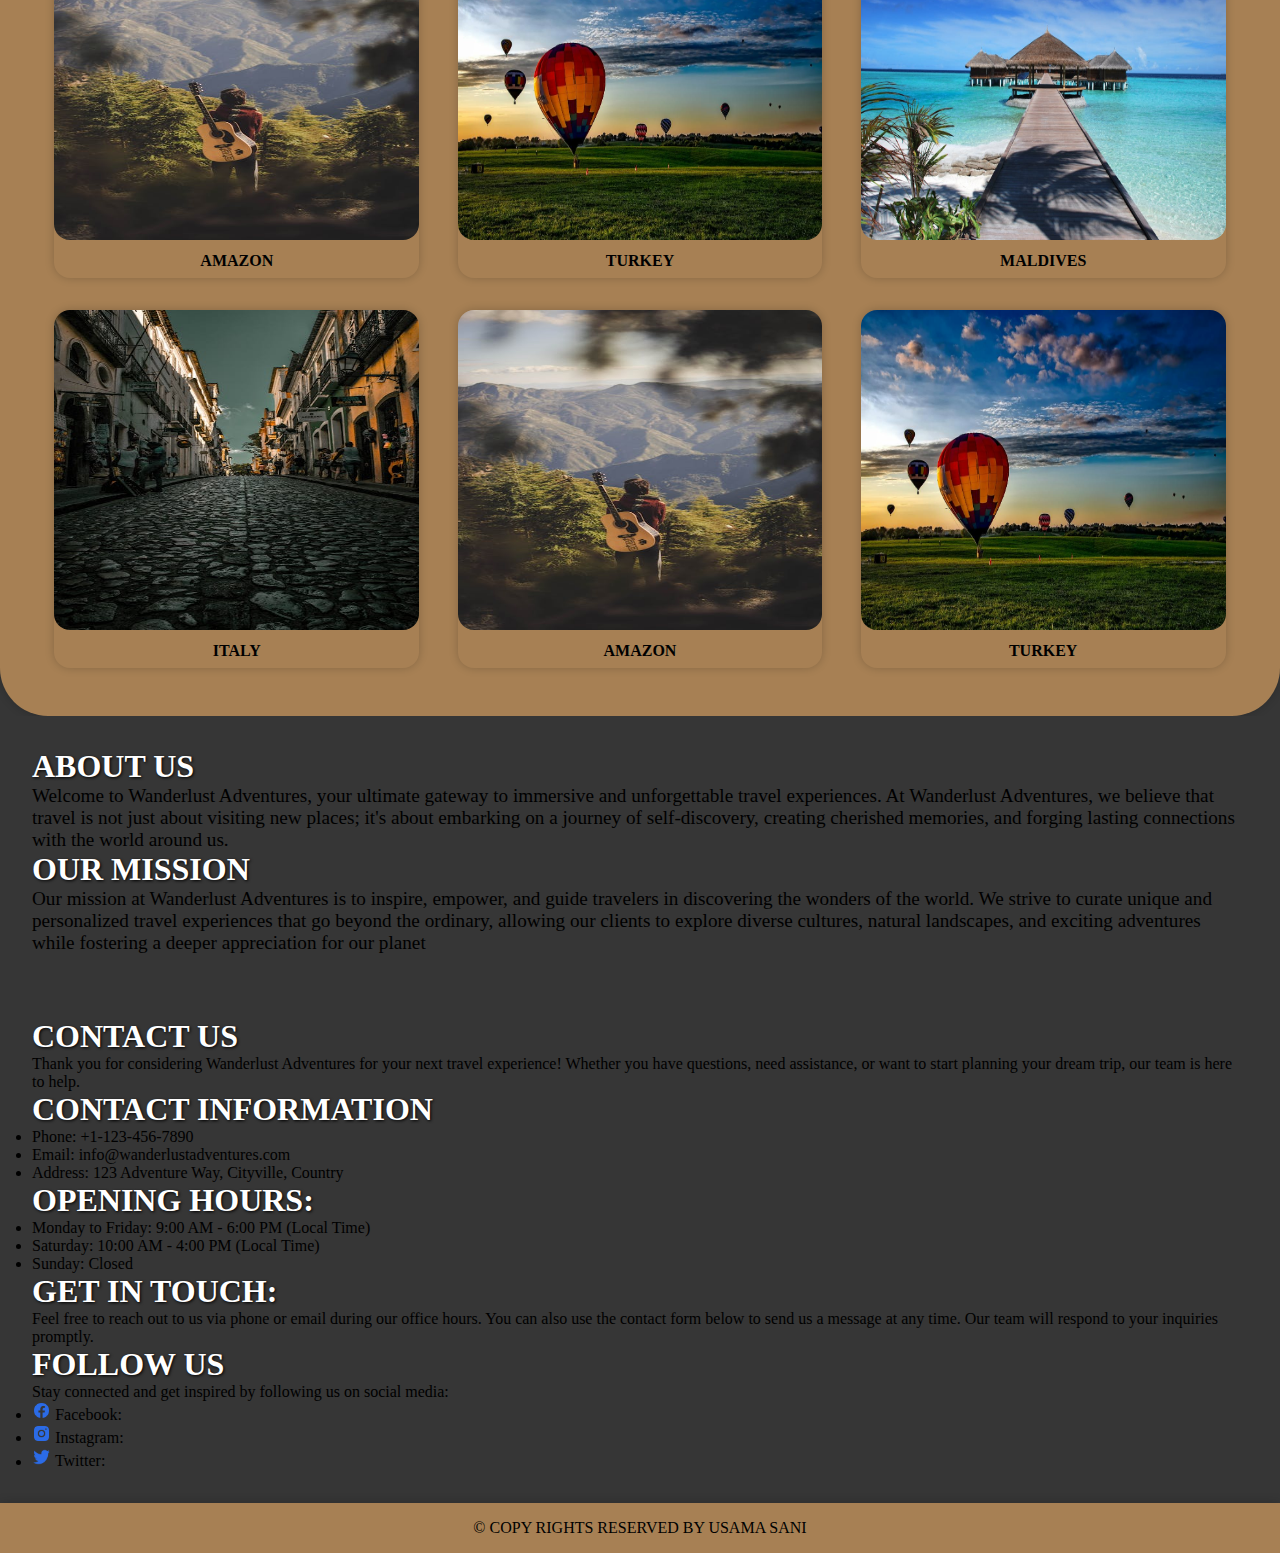
<file: Assignment 9/index.html>
<!DOCTYPE html>
<html lang="en">
<head>
    <meta charset="UTF-8">
    <meta name="viewport" content="width=device-width, initial-scale=1.0">
    <title>SMIT Assignment #09</title>
    <link rel="stylesheet" href="./style.css">
    <link rel="stylesheet" href="./tablet.css">
</head>
<body>
<header>
    <div class="logo">
    <img src="./images/png-travel--389.png" alt="">
    <h1 class="logo-text">Wanderlust Adventures</h1>
    </div>
    <nav>
        <ul class="btn-n">
            <li><a href="#" class="btn green">HOME</a></li>
            <li><a href="#" class="btn ser">SERVICES</a></li>
            <li><a href="#" class="btn abo">ABOUT</a></li>
            <li><a href="#" class="btn con">CONTACT</a></li>
        </ul>
    </nav>
    
    <section class="book">
        <a href="#" class="btn-b"> <h1>BOOK NOW</h1></a>
    </section>
</header>
<section class="service">
    <h1 class="s-h">SERVICES</h1>
    <div class="cards">
    <figure>
        <img src="./images/maldives-ile-beach-sun-38238.jpeg" alt="">
        <figcaption>MALDIVES</figcaption>
    </figure>
    <figure>
        <img src="./images/2.jpeg" alt="">
        <figcaption>ITALY</figcaption>
    </figure>
    <figure>
        <img src="./images/3.jpeg" alt="">
        <figcaption>AMAZON</figcaption>
    </figure>
    <figure>
        <img src="./images/4.jpeg" alt="">
        <figcaption>TURKEY</figcaption>
    </figure>
    <figure>
        <img src="./images/maldives-ile-beach-sun-38238.jpeg" alt="">
        <figcaption>MALDIVES</figcaption>
    </figure>
    <figure>
        <img src="./images/2.jpeg" alt="">
        <figcaption>ITALY</figcaption>
    </figure>
    <figure>
        <img src="./images/3.jpeg" alt="">
        <figcaption>AMAZON</figcaption>
    </figure>
    <figure>
        <img src="./images/4.jpeg" alt="">
        <figcaption>TURKEY</figcaption>
    </figure>
    <figure>
        <img src="./images/maldives-ile-beach-sun-38238.jpeg" alt="">
        <figcaption>MALDIVES</figcaption>
    </figure>
    <figure>
        <img src="./images/2.jpeg" alt="">
        <figcaption>ITALY</figcaption>
    </figure>
    <figure>
        <img src="./images/3.jpeg" alt="">
        <figcaption>AMAZON</figcaption>
    </figure>
    <figure>
        <img src="./images/4.jpeg" alt="">
        <figcaption>TURKEY</figcaption>
    </figure>

</div>
</section>
<section class="about">
    <h1>ABOUT US</h1>
    <p>Welcome to Wanderlust Adventures, your ultimate gateway to immersive and unforgettable travel experiences. At Wanderlust Adventures, we believe that travel is not just about visiting new places; it's about embarking on a journey of self-discovery, creating cherished memories, and forging lasting connections with the world around us.</p>
    <h1>OUR MISSION</h1>
    <p>Our mission at Wanderlust Adventures is to inspire, empower, and guide travelers in discovering the wonders of the world. We strive to curate unique and personalized travel experiences that go beyond the ordinary, allowing our clients to explore diverse cultures, natural landscapes, and exciting adventures while fostering a deeper appreciation for our planet</p>
</section>

<section class="contact">
    <h1>CONTACT US</h1>
    <p>Thank you for considering Wanderlust Adventures for your next travel experience! Whether you have questions, need assistance, or want to start planning your dream trip, our team is here to help.</p>
    <h1>CONTACT INFORMATION</h1>
    <ul>
        <li class="pad">Phone: +1-123-456-7890</li>
        <li class="pad">Email: info@wanderlustadventures.com</li>
        <li class="pad">Address: 123 Adventure Way, Cityville, Country</li>
    </ul>
    <h1>OPENING HOURS:</h1>
    <ul>
        <li class="pad">Monday to Friday: 9:00 AM - 6:00 PM (Local Time)</li>
        <li class="pad">Saturday: 10:00 AM - 4:00 PM (Local Time)</li>
        <li class="pad">Sunday: Closed</li>
    </ul>
    <h1>GET IN TOUCH:</h1>
    <p>Feel free to reach out to us via phone or email during our office hours. You can also use the contact form below to send us a message at any time. Our team will respond to your inquiries promptly.</p>
    <h1>FOLLOW US</h1>
    <p>Stay connected and get inspired by following us on social media:</p>
    <ul class="social">
        <li class="pad"><img src="./images/facebook.png" alt=""> Facebook: </li>
        <li class="pad"><img src="./images/instagram.png" alt=""> Instagram: </li>
        <li class="pad"><img src="./images/twitter.png" alt=""> Twitter: </li>
    </ul>
</section>
<footer>
    &COPY COPY RIGHTS RESERVED BY USAMA SANI
</footer>
</body>
</html>
</file>
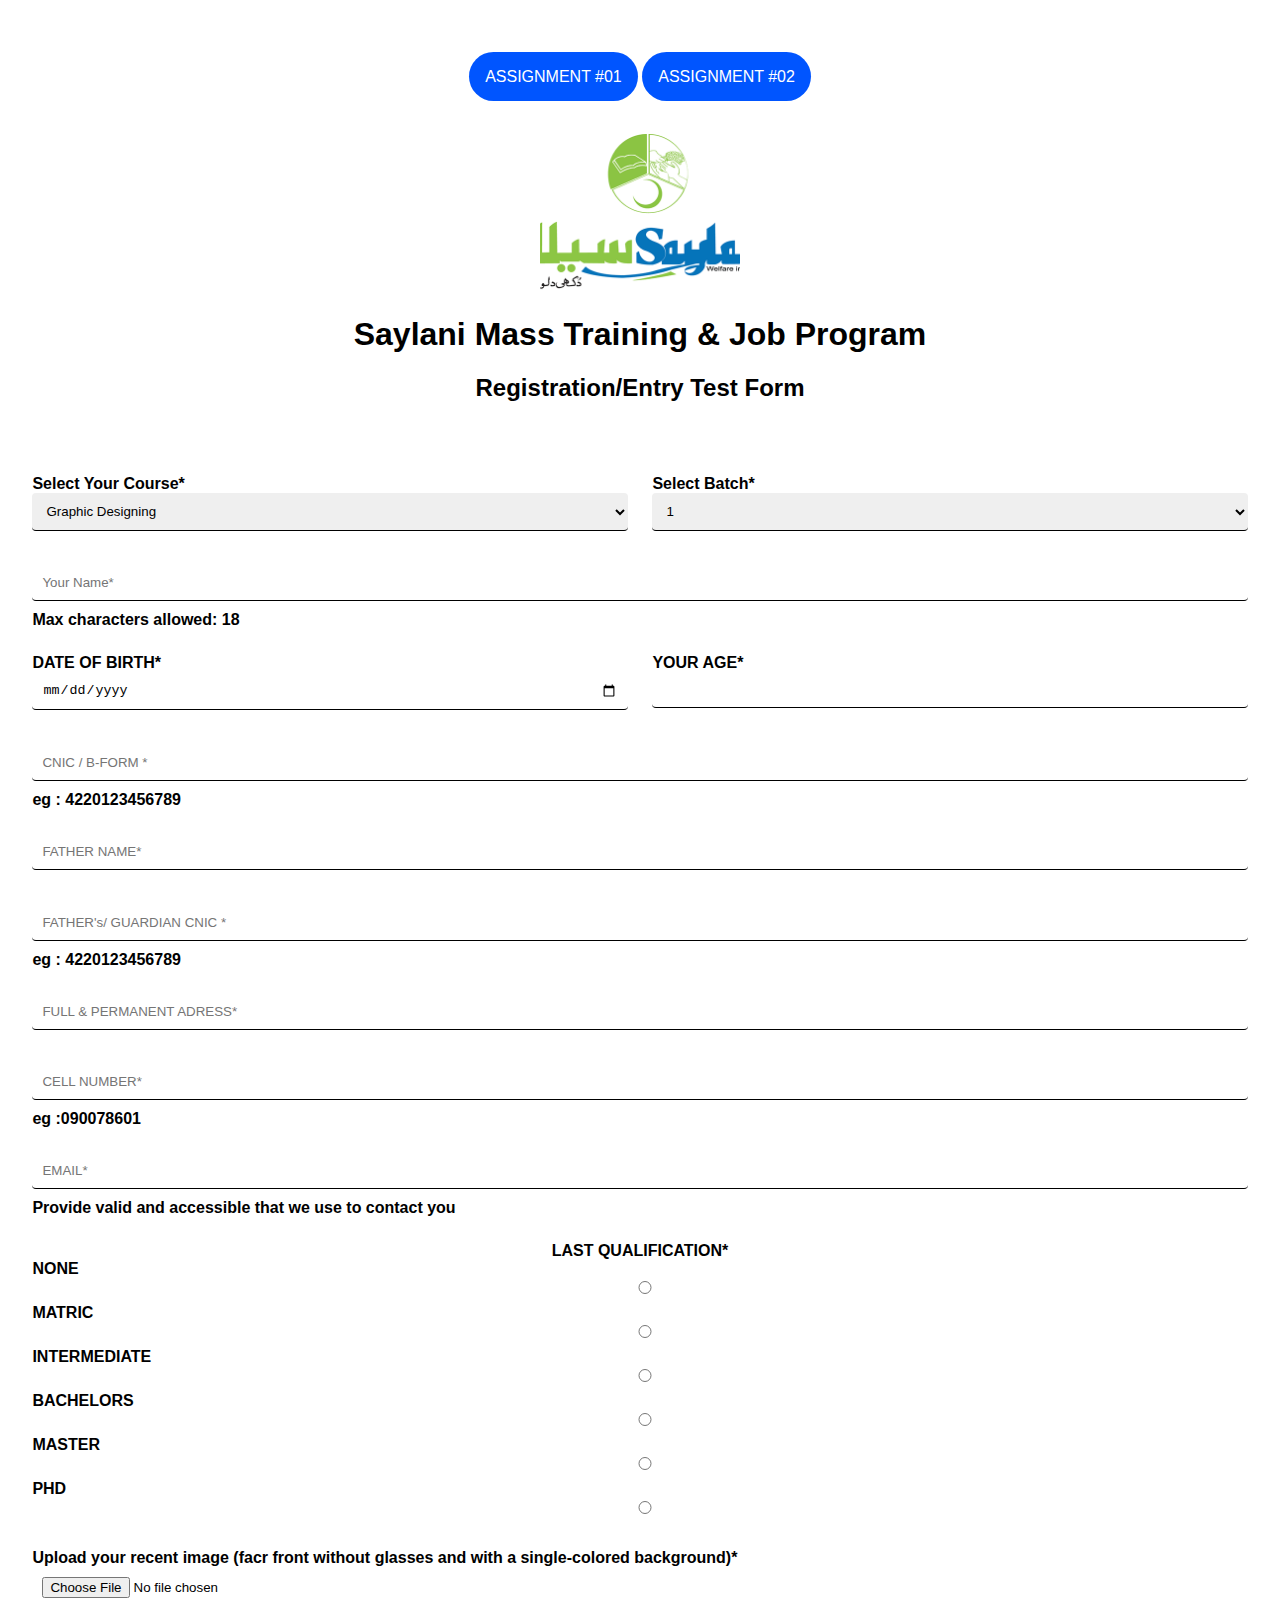
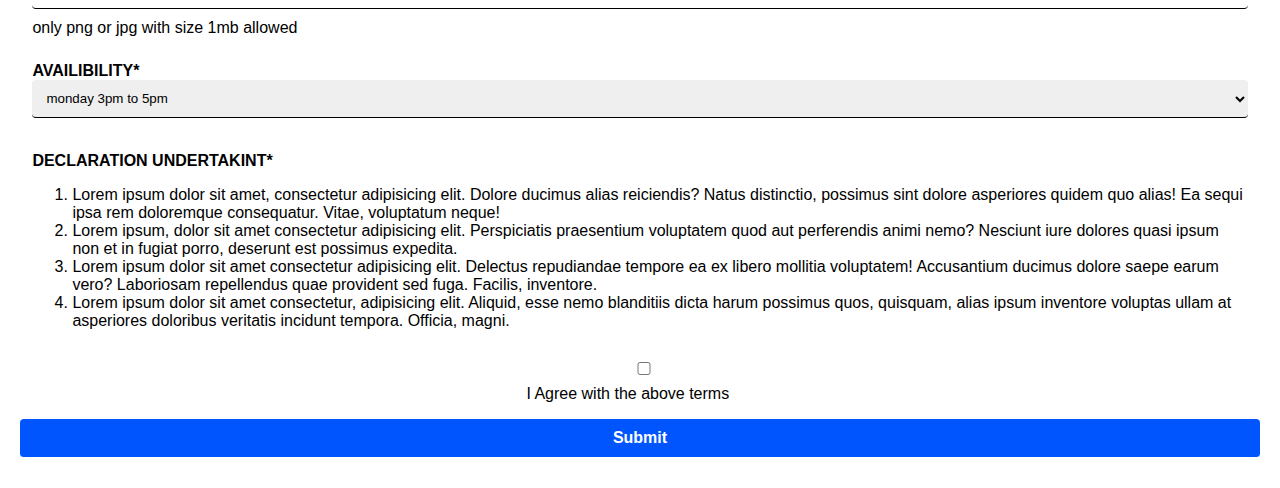
<file: (Smit) Assignment 1&2/form.html>
<!DOCTYPE html>
<html lang="en">
<head>
    <meta charset="UTF-8">
    <meta name="viewport" content="width=device-width, initial-scale=1.0">
    <title>Saylani Mass Training & Job Program</title>
    <style>
        * {
            box-sizing: border-box;
        }

        body {
            font-family: Arial, sans-serif;
            margin: 0;
            padding: 0;
        }

        header {
            text-align: center;
            padding: 20px;
        }

        form {
            display: flex;
            flex-wrap: wrap;
            justify-content: center;
            padding: 20px;
        }

        .form-group {
            width: 48%;
            margin: 1%;
        }
.widthfull{
    width: 100%;
}
        select, input {
            width: 100%;
            padding: 10px;
            margin-bottom: 10px;
            border-style: none;
            border-bottom: 1px solid;
            border-radius: 4px;
            box-sizing: border-box;
        }

        label {
            display: block;
            font-weight: bold;
        }
        #submit{
            background-color: rgb(0, 85, 255);
            margin-top: 1rem;
            color: white;
            font-size: 1rem;
            font-weight: bolder;
        }
        a{
            text-decoration: none;
            margin: 1rmem;
            padding: 1rem;
            background-color: rgb(0, 85, 255);
            color: white;
            border-radius: 4rem;
            cursor: pointer;
        }
        nav{
            margin: 3rem;
        }
    </style>
</head>
<body>
    <header>
        <nav>
            <a href="./index.html">ASSIGNMENT #01</a>
            <a href="./PeriodicTable.html">ASSIGNMENT #02</a>
        </nav>
        <img src="./images/saylani logo.png" alt="Saylani Logo" width="200">
        <h1>Saylani Mass Training & Job Program</h1>
        <h2>Registration/Entry Test Form</h2>
    </header>

    <form action="#">
        <div class="form-group">
            <label for="course">Select Your Course*</label>
            <select name="course" id="course">
                <option value="graphic">Graphic Designing</option>
                <option value="web">Web Development</option>
            </select>
        </div>

        <div class="form-group">
            <label for="batch">Select Batch*</label>
            <select name="batch" id="batch">
                <option value="1">1</option>
                <option value="2">2</option>
            </select>
        </div>

        <div class="form-group widthfull">
            <input type="text" placeholder="Your Name*" id="name">
            <label for="name">Max characters allowed: 18</label>
        </div>
        <div class="form-group">
            <label for="DOB">DATE OF BIRTH*</label>
            <input type="date" id="DOB">
        </div>
        <div class="form-group">
            <label for="age">YOUR AGE*</label>
            <input type="number" id="age">
        </div>
        <div class="form-group widthfull">
            <input type="number" placeholder="CNIC / B-FORM *" id="cnic">
            <label for="cnic">eg : 4220123456789</label>
        </div>
        <div class="form-group widthfull">
            <input type="text" placeholder="FATHER NAME*">
        </div>
        <div class="form-group widthfull">
            <input type="number" placeholder="FATHER's/ GUARDIAN CNIC *" id="fcnic">
            <label for="fcnic">eg : 4220123456789</label>
        </div>
        <div class="form-group widthfull">
            <input type="text" placeholder="FULL & PERMANENT ADRESS*" >
        </div>
        <div class="form-group widthfull">
            <input type="number" placeholder="CELL NUMBER*" id="cell">
            <label for="cell">eg :090078601</label>
        </div>
        <div class="form-group widthfull">
            <input type="email" placeholder="EMAIL*" id="email">
            <label for="email">Provide valid and accessible that we use to contact you</label>
        </div>
        <div class="form-group widthfull">
            <center><label for="qualification">LAST QUALIFICATION*</label></center>
            <label for="none">NONE</label><input type="radio" id="none" name="qualification">
            <label for="matric">MATRIC</label><input type="radio" id="matric" name="qualification">
            <label for="inter">INTERMEDIATE</label><input type="radio" id="inter" name="qualification">
            <label for="bachlors">BACHELORS</label><input type="radio" id="bachlors" name="qualification">
            <label for="master">MASTER</label><input type="radio" id="master" name="qualification">
            <label for="phd">PHD</label><input type="radio" id="phd" name="qualification">
        </div>
        <div class="form-group widthfull">
            <label for="file">Upload your recent image (facr front without glasses and with a single-colored background)*</label>
            <input type="file"  id="file" placeholder="choose file">
            only png or jpg with size 1mb allowed
        </div>
        <div class="form-group widthfull">
            <label for="time">AVAILIBILITY*</label>
            <select name="time" id="time">
                <option value="mon">monday 3pm to 5pm</option>
                <option value="tues">tuesday 3pm to 5pm</option>
                <option value="wed">Wednesday 3pm to 5pm</option>
            </select>
        </div>
        <div class="form-group widthfull">
            <label for="DEC">DECLARATION UNDERTAKINT*</label>
            <ol>
                <li>Lorem ipsum dolor sit amet, consectetur adipisicing elit. Dolore ducimus alias reiciendis? Natus distinctio, possimus sint dolore asperiores quidem quo alias! Ea sequi ipsa rem doloremque consequatur. Vitae, voluptatum neque!</li>
                <li>Lorem ipsum, dolor sit amet consectetur adipisicing elit. Perspiciatis praesentium voluptatem quod aut perferendis animi nemo? Nesciunt iure dolores quasi ipsum non et in fugiat porro, deserunt est possimus expedita.</li>
                <li>Lorem ipsum dolor sit amet consectetur adipisicing elit. Delectus repudiandae tempore ea ex libero mollitia voluptatem! Accusantium ducimus dolore saepe earum vero? Laboriosam repellendus quae provident sed fuga. Facilis, inventore.</li>
                <li>Lorem ipsum dolor sit amet consectetur, adipisicing elit. Aliquid, esse nemo blanditiis dicta harum possimus quos, quisquam, alias ipsum inventore voluptas ullam at asperiores doloribus veritatis incidunt tempora. Officia, magni.</li>
            </ol>
        </div>
        <div><input type="checkbox" id="DEC"> I Agree with the above terms</div>
        <input type="submit" id="submit">
    </form>
</body>
</html>
</file>
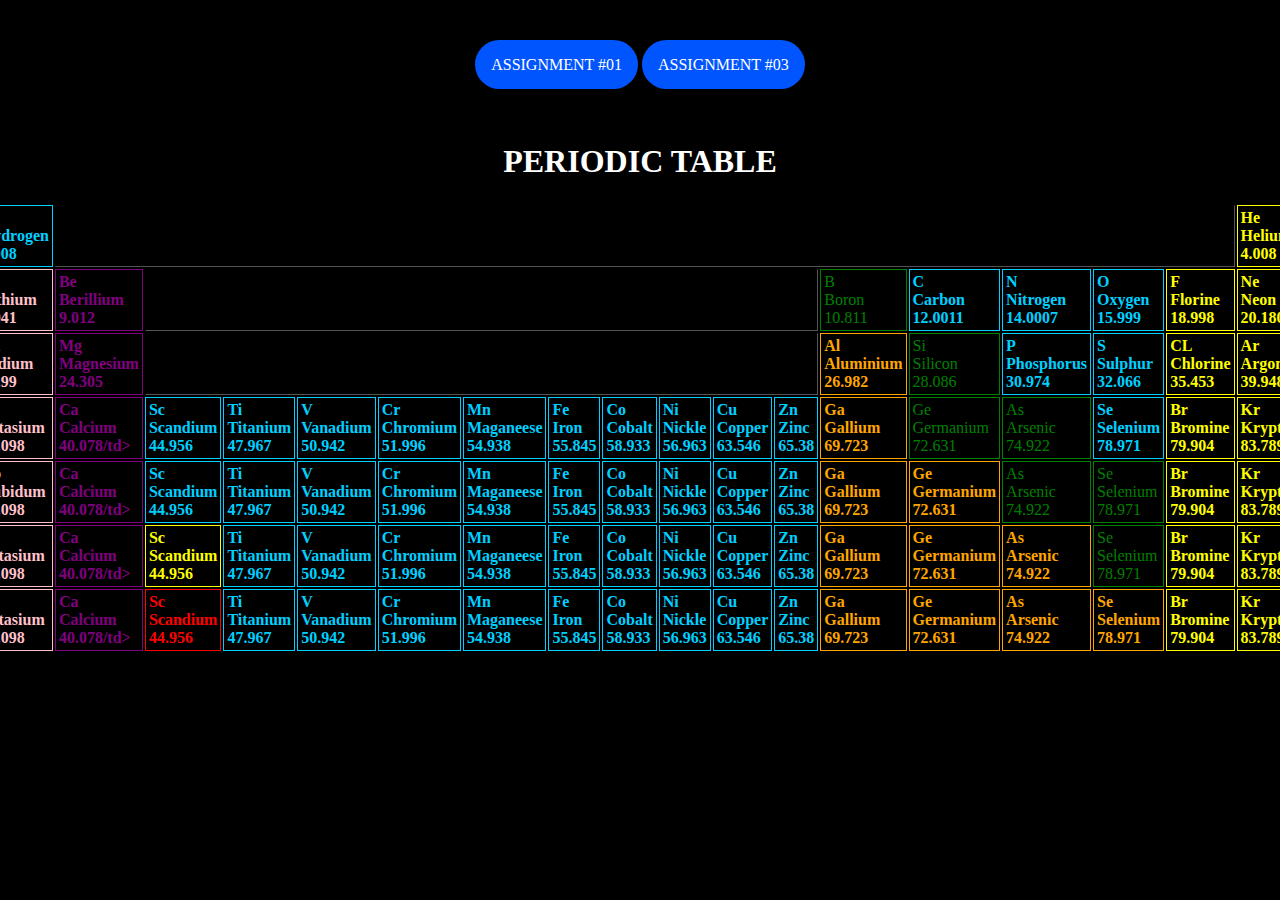
<file: (Smit) Assignment 1&2/PeriodicTable.html>
<!DOCTYPE html>
<html lang="en">
<head>
    <meta charset="UTF-8">
    <meta name="viewport" content="width=device-width, initial-scale=1.0">
    <title>PERIODIC TABLE</title>
    <style>
        body {
            background-color: black;
            display: flex;
            flex-direction: column;
            justify-content: center;
            align-items: center;
        }
    table{
        border: 1px solid black;
    }
        h1 {
            color: white;
        }
    
        .pink {
            border: 1px solid pink;
            color: pink;
            font-weight: bolder;
        }
    
        .blue {
            border: 1px solid rgb(0, 208, 255);
            color: rgb(0, 208, 255);
            font-weight: bolder;
        }
    
        .green {
            border: 1px solid green;
            color: green;
        }
    
        .purple {
            border: 1px solid purple;
            color: purple;
            font-weight: bolder;
        }
    
        .yellow {
            border: 1px solid yellow;
            color: yellow;
            font-weight: bolder;
        }
    
        .orange {
            border: 1px solid orange;
            color: orange;
            font-weight: bolder;
        }
    
        .red {
            border: 1px solid red;
            color: red;
            font-weight: bolder;
        }
        .button{
            text-decoration: none;
            margin: 1rmem;
            padding: 1rem;
            background-color: rgb(0, 85, 255);
            color: white;
            border-radius: 4rem;
            cursor: pointer;
        }
        nav{
            margin: 3rem;
        }
    </style>
       
</head>
<body>
    <nav>
        <a href="./index.html" class="button">ASSIGNMENT #01</a>
        <a href="./form.html" class="button">ASSIGNMENT #03</a>
    </nav>
    <h1>PERIODIC TABLE</h1>

    <table border="1" cellpadding="3">
        <tr>
          <td class="blue"> H<br>Hydrogen <br>1.008 </td>
          <td colspan="16"></td>
          <td class="yellow">He <br> Helium <br> 4.008</td>
        </tr>
        <tr>
          <td class="pink">LI <br>Lithium <br>6.941</td>
          <td class="purple">Be <br>Berillium <br>9.012</td>
          <td colspan="10"></td>
          <td class="green">B<br>Boron <br> 10.811</td>
          <td class="blue">C <br> Carbon <br> 12.0011</td>
          <td class="blue">N <br>Nitrogen <br>14.0007</td>
          <td class="blue">O <br> Oxygen <br> 15.999</td>
          <td class="yellow">F <br> Florine <br>18.998</td>
          <td class="yellow">Ne <br>Neon <br>20.180</td>
        </tr>
        <tr>
            <td class="pink">Na<br>Sodium <br>22.99</td>
            <td class="purple">Mg <br>Magnesium <br>24.305</td>
            <td colspan="10"></td>
            <td class="orange">Al <br>Aluminium <br>26.982</td>
            <td class="green">Si <br> Silicon <br>28.086</td>
            <td class="blue">P <br>Phosphorus <br>30.974</td>
            <td class="blue">S <br> Sulphur <br>32.066</td>
            <td class="yellow">CL <br>Chlorine <br>35.453</td>
            <td class="yellow">Ar <br>Argon <br>39.948</td>
          </tr>
          <tr>
            <td class="pink">K <br> Potasium <br>39.098</td>
            <td class="purple">Ca <br>Calcium <br>40.078/td>
            <td class="blue">Sc <br>Scandium <br>44.956</td>
            <td class="blue">Ti <br>Titanium <br>47.967</td>
            <td class="blue">V <br> Vanadium <br>50.942</td>
            <td class="blue">Cr <br>Chromium <br>51.996</td>
            <td class="blue">Mn <br>Maganeese <br>54.938</td>
            <td class="blue">Fe <br>Iron <br>55.845</td>
            <td class="blue">Co <br>Cobalt <br>58.933</td>
            <td class="blue">Ni <br>Nickle <br>56.963</td>
            <td class="blue">Cu <br>Copper <br>63.546</td>
            <td class="blue">Zn <br>Zinc <br>65.38</td>
            <td class="orange">Ga <br>Gallium <br>69.723</td>
            <td class="green">Ge <br>Germanium <br>72.631</td>
            <td class="green">As <br>Arsenic <br>74.922</td>
            <td class="blue">Se <br>Selenium <br>78.971</td>
            <td class="yellow">Br <br>Bromine <br>79.904</td>
            <td class="yellow">Kr <br>Krypton <br>83.789</td>
          </tr>
          <tr>
          <td class="pink">Rb <br> Rubidum <br>39.098</td>
          <td class="purple">Ca <br>Calcium <br>40.078/td>
          <td class="blue">Sc <br>Scandium <br>44.956</td>
          <td class="blue">Ti <br>Titanium <br>47.967</td>
          <td class="blue">V <br> Vanadium <br>50.942</td>
          <td class="blue">Cr <br>Chromium <br>51.996</td>
          <td class="blue">Mn <br>Maganeese <br>54.938</td>
          <td class="blue">Fe <br>Iron <br>55.845</td>
          <td class="blue">Co <br>Cobalt <br>58.933</td>
          <td class="blue">Ni <br>Nickle <br>56.963</td>
          <td class="blue">Cu <br>Copper <br>63.546</td>
          <td class="blue">Zn <br>Zinc <br>65.38</td>
          <td class="orange">Ga <br>Gallium <br>69.723</td>
          <td class="orange">Ge <br>Germanium <br>72.631</td>
          <td class="green">As <br>Arsenic <br>74.922</td>
          <td class="green">Se <br>Selenium <br>78.971</td>
          <td class="yellow">Br <br>Bromine <br>79.904</td>
          <td class="yellow">Kr <br>Krypton <br>83.789</td>
        </tr>
        <tr>
            <td class="pink">K <br> Potasium <br>39.098</td>
            <td class="purple">Ca <br>Calcium <br>40.078/td>
            <td class="yellow">Sc <br>Scandium <br>44.956</td>
            <td class="blue">Ti <br>Titanium <br>47.967</td>
            <td class="blue">V <br> Vanadium <br>50.942</td>
            <td class="blue">Cr <br>Chromium <br>51.996</td>
            <td class="blue">Mn <br>Maganeese <br>54.938</td>
            <td class="blue">Fe <br>Iron <br>55.845</td>
            <td class="blue">Co <br>Cobalt <br>58.933</td>
            <td class="blue">Ni <br>Nickle <br>56.963</td>
            <td class="blue">Cu <br>Copper <br>63.546</td>
            <td class="blue">Zn <br>Zinc <br>65.38</td>
            <td class="orange">Ga <br>Gallium <br>69.723</td>
            <td class="orange">Ge <br>Germanium <br>72.631</td>
            <td class="orange">As <br>Arsenic <br>74.922</td>
            <td class="green">Se <br>Selenium <br>78.971</td>
            <td class="yellow">Br <br>Bromine <br>79.904</td>
            <td class="yellow">Kr <br>Krypton <br>83.789</td>
          </tr>
          <tr>
            <td class="pink">K <br> Potasium <br>39.098</td>
            <td class="purple">Ca <br>Calcium <br>40.078/td>
            <td class="red">Sc <br>Scandium <br>44.956</td>
            <td class="blue">Ti <br>Titanium <br>47.967</td>
            <td class="blue">V <br> Vanadium <br>50.942</td>
            <td class="blue">Cr <br>Chromium <br>51.996</td>
            <td class="blue">Mn <br>Maganeese <br>54.938</td>
            <td class="blue">Fe <br>Iron <br>55.845</td>
            <td class="blue">Co <br>Cobalt <br>58.933</td>
            <td class="blue">Ni <br>Nickle <br>56.963</td>
            <td class="blue">Cu <br>Copper <br>63.546</td>
            <td class="blue">Zn <br>Zinc <br>65.38</td>
            <td class="orange">Ga <br>Gallium <br>69.723</td>
            <td class="orange">Ge <br>Germanium <br>72.631</td>
            <td class="orange">As <br>Arsenic <br>74.922</td>
            <td class="orange">Se <br>Selenium <br>78.971</td>
            <td class="yellow">Br <br>Bromine <br>79.904</td>
            <td class="yellow">Kr <br>Krypton <br>83.789</td>
          </tr>
      </table>
</body>
</html>
</file>
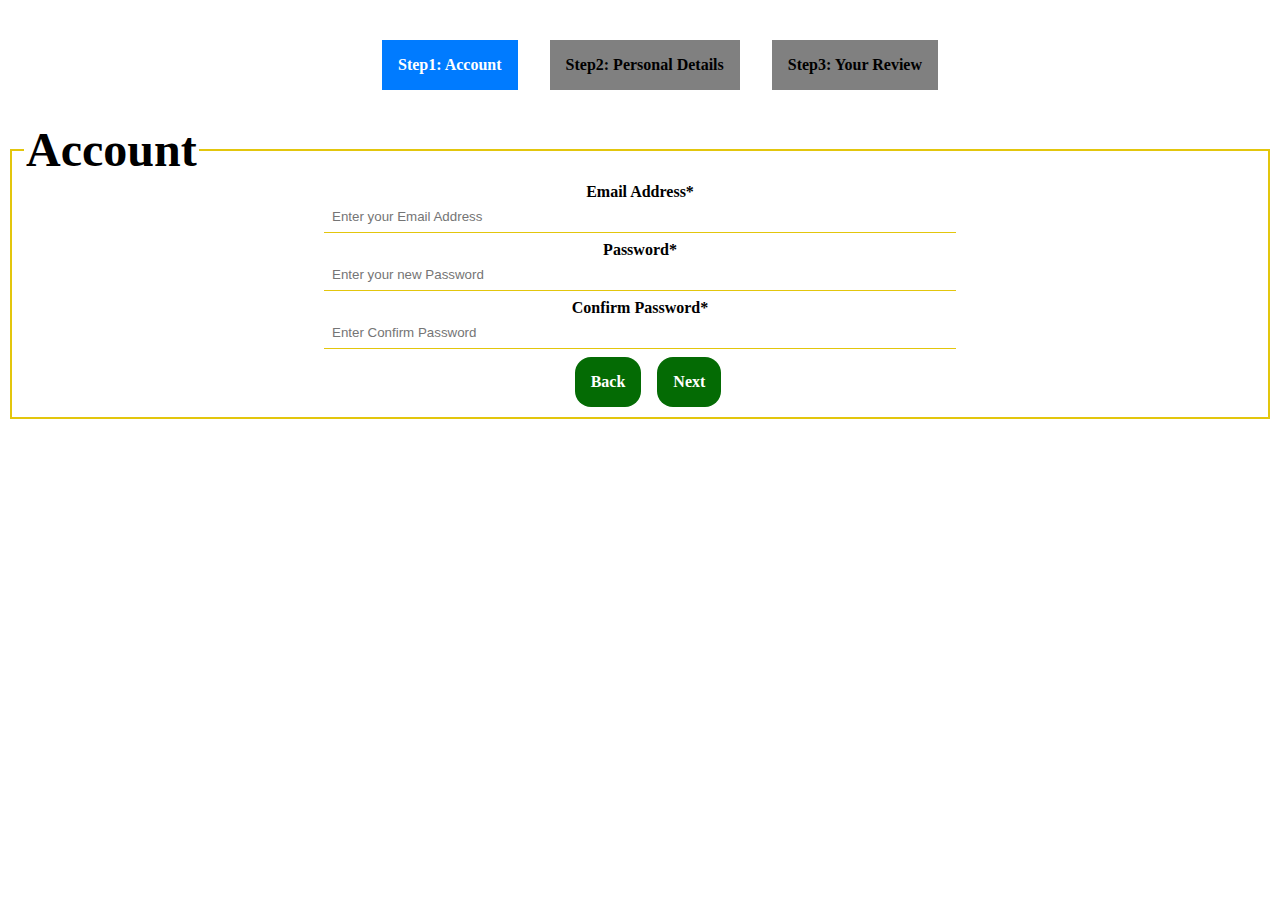
<file: ASSIGNMENT 4/step1.html>
<!DOCTYPE html>
<html lang="en">
<head>
    <meta charset="UTF-8">
    <meta name="viewport" content="width=device-width, initial-scale=1.0">
    <title>Step1</title>
</head>
<body>
    <style>
        div{
            display: flex;
            flex-direction: column;
        }
        ul{
            display: flex;
            justify-content: center;
            align-items: center;
        }
        ul li{
            list-style: none;
            margin: 1rem;
            background-color: grey;
            padding: 1rem;
            font-weight: bolder;
        }
        form{
            display: flex;
            flex-direction: column;
            justify-content: center;
            align-items: center;
        }
        input{
            width: 50%;
            padding: 0.5rem;
            border: none;
            border-bottom: 1px solid #e3c60d;
            margin-bottom: 0.5rem;

        }
        fieldset{
            border: 2px solid #e3c60d;
        }
        legend{
            font-size: 3rem;
            font-weight: bolder;
        }
        label{
            font-weight: bolder;
        }
        .blue{
            background-color: rgb(0, 123, 255);
            color: white;
        }
        .btn{
            display: flex;
            flex-direction: initial;
        }
        a{
            text-decoration: none;
            color: white;
            font-weight: bolder;
            background-color: rgb(4, 107, 4);
            padding: 1rem;
            margin-left: 1rem;
            border-radius: 1rem;
        }
    </style>
    <div>
    <ul>
        <li class="blue">Step1: Account</li>
        <li>Step2: Personal Details</li>
        <li>Step3: Your Review</li>
    </ul>
<fieldset>
    <legend>Account</legend>
        <form action="">
            <label for="Email">Email Address*</label>
            <input type="email" id="Email" placeholder="Enter your Email Address">
            <label for="Password">Password*</label>
            <input type="password"id="Password" placeholder="Enter your new Password">
            <label for="Cpassword">Confirm Password*</label>
            <input type="email"  id="Cpassword" placeholder="Enter Confirm Password">
            <div class="btn">
            <a href="./index.html">Back</a>
            <a href="./step2.html">Next</a>
           </div>
        </form>
</fieldset>
</div>
</body>
</html>
</file>
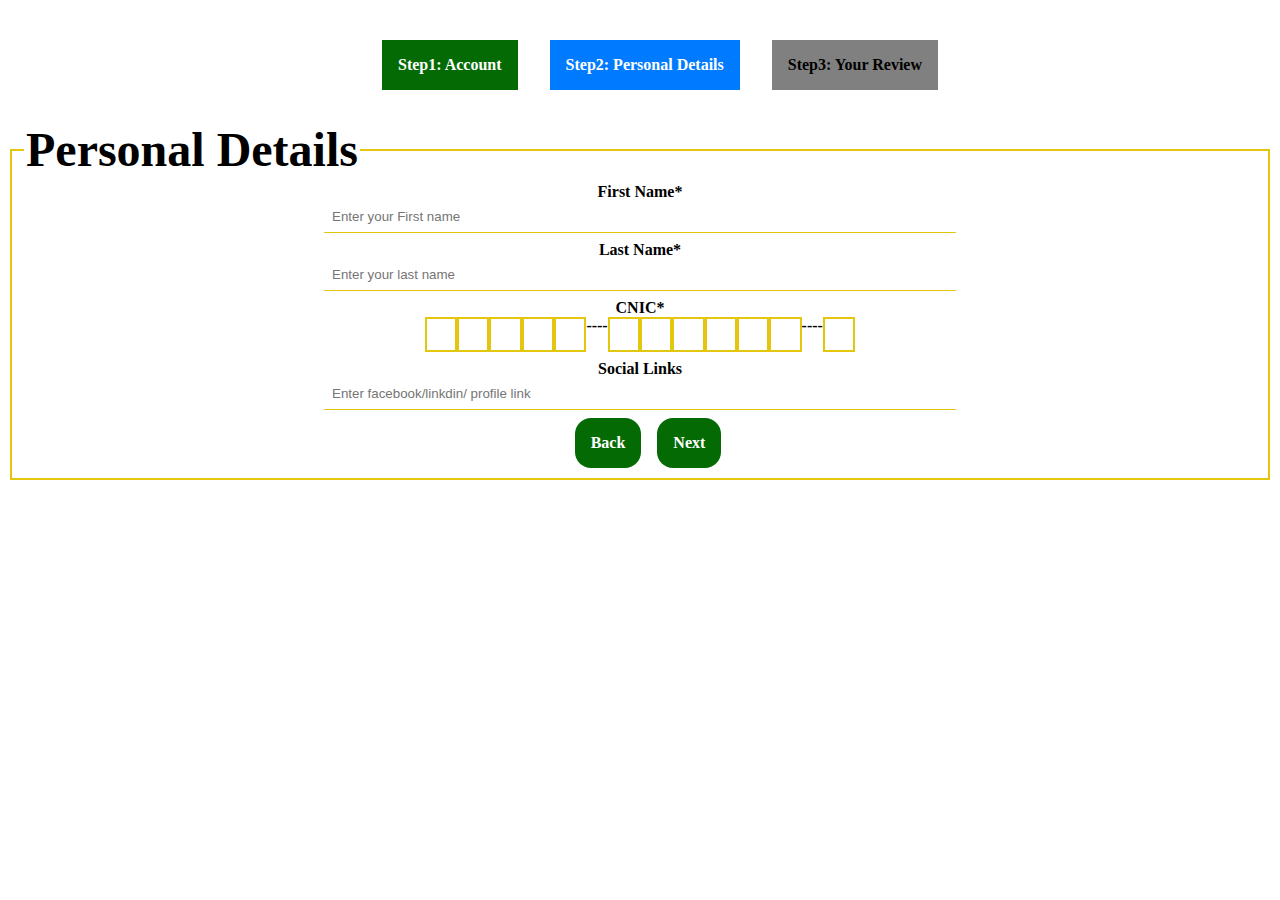
<file: ASSIGNMENT 4/step2.html>
<!DOCTYPE html>
<html lang="en">
<head>
    <meta charset="UTF-8">
    <meta name="viewport" content="width=device-width, initial-scale=1.0">
    <title>Step2</title>
</head>
<body>
    <style>
        div{
            display: flex;
            flex-direction: column;
        }
        ul{
            display: flex;
            justify-content: center;
            align-items: center;
        }
        ul li{
            list-style: none;
            margin: 1rem;
            background-color: grey;
            padding: 1rem;
            font-weight: bolder;
        }
        form{
            display: flex;
            flex-direction: column;
            justify-content: center;
            align-items: center;
        }
        input{
            width: 50%;
            padding: 0.5rem;
            border: none;
            border-bottom: 1px solid #e3c60d;
            margin-bottom: 0.5rem;

        }
        fieldset{
            border: 2px solid #e3c60d;
        }
        legend{
            font-size: 3rem;
            font-weight: bolder;
        }
        label{
            font-weight: bolder;
        }
        .blue{
            background-color: rgb(0, 123, 255);
            color: white;
        }
        .green{
            background-color: rgb(4, 107, 4);
            color: white;
        }
        .btn{
            display: flex;
            flex-direction: initial;
        }
        a{
            text-decoration: none;
            color: white;
            font-weight: bolder;
            background-color: rgb(4, 107, 4);
            padding: 1rem;
            margin-left: 1rem;
            border-radius: 1rem;
        }
        .cnic{
            width: 1%;
            border: 2px solid #e3c60d;
        }
        .cnic-box{
            display: flex;
            flex-direction: initial;
            justify-content: center;
        }
        hr{
            display: flex;
            flex-direction: column;
            border-bottom:  1px  solid black;
            width: 1%;
        }
    </style>
    <div>
    <ul>
        <li class="green">Step1: Account</li>
        <li class="blue">Step2: Personal Details</li>
        <li>Step3: Your Review</li>
    </ul>
<fieldset>
    <legend>Personal Details</legend>
        <form action="">
            <label for="Fname">First Name*</label>
            <input type="text" id="Fname" placeholder="Enter your First name">
            <label for="Lname">Last Name*</label>
            <input type="text"id="Lname" placeholder="Enter your last name">
            <label for="Cnic">CNIC*</label>
        <div class="cnic-box">
            <input type="number"  id="Cnic" class="cnic">
            <input type="number"  id="Cnic" class="cnic">
            <input type="number"  id="Cnic" class="cnic">
            <input type="number"  id="Cnic" class="cnic">
            <input type="number"  id="Cnic" class="cnic">
            <label for="">----</label>
            <input type="number"  id="Cnic" class="cnic">
            <input type="number"  id="Cnic" class="cnic">
            <input type="number"  id="Cnic" class="cnic">
            <input type="number"  id="Cnic" class="cnic">
            <input type="number"  id="Cnic" class="cnic">
            <input type="number"  id="Cnic" class="cnic">
            <label for="">----</label>
            <input type="number"  id="Cnic" class="cnic">
        </div>
        <label for="social">Social Links</label>
        <input type="text"  id="social" placeholder="Enter facebook/linkdin/ profile link">
            <div class="btn">
            <a href="./step1.html">Back</a>
            <a href="./step3.html">Next</a>
           </div>
        </form>
</fieldset>
</div>
</body>
</html>
</file>
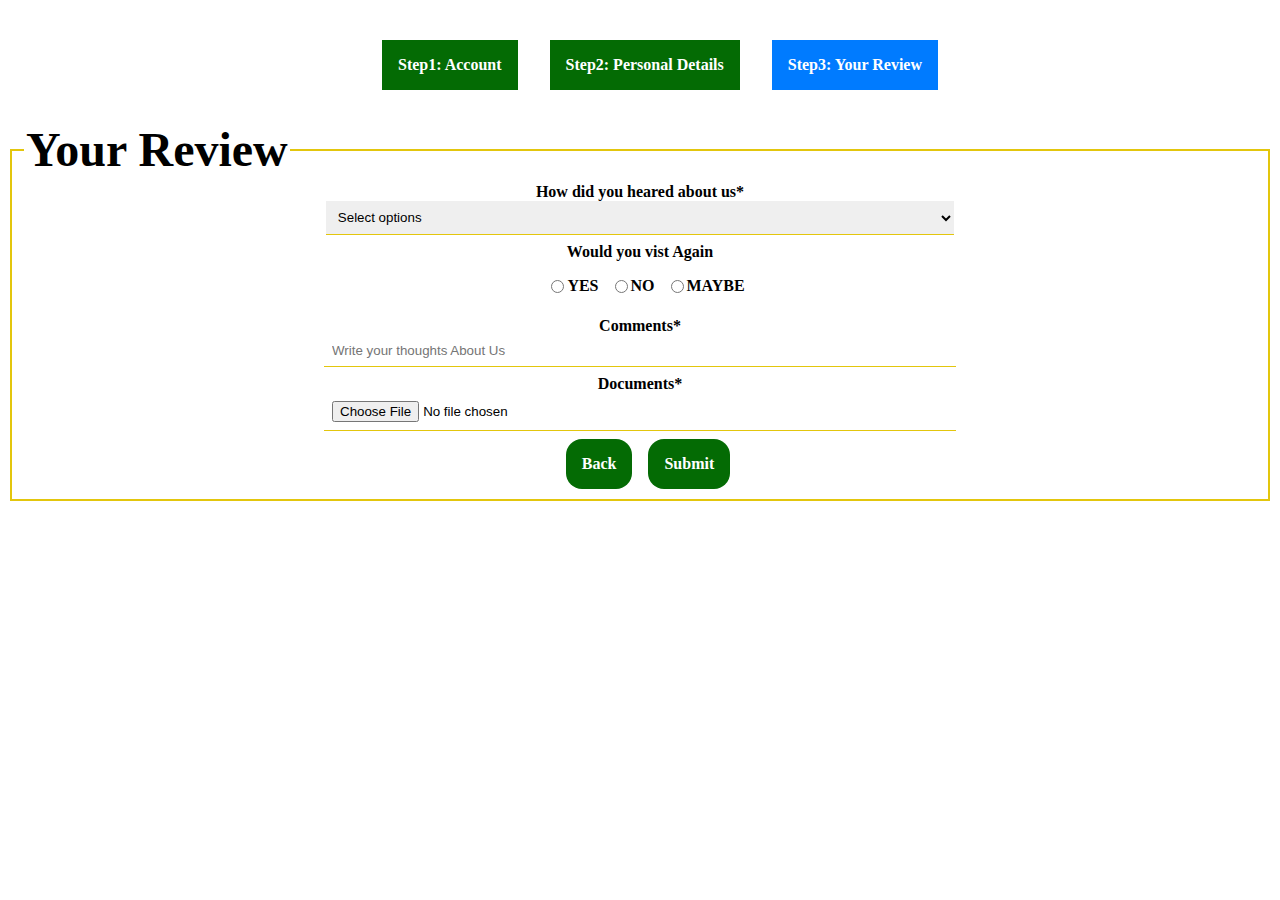
<file: ASSIGNMENT 4/step3.html>
<!DOCTYPE html>
<html lang="en">
<head>
    <meta charset="UTF-8">
    <meta name="viewport" content="width=device-width, initial-scale=1.0">
    <title>Step3</title>
</head>
<body>
    <style>
        div{
            display: flex;
            flex-direction: column;
        }
        ul{
            display: flex;
            justify-content: center;
            align-items: center;
        }
        ul li{
            list-style: none;
            margin: 1rem;
            background-color: grey;
            padding: 1rem;
            font-weight: bolder;
        }
        form{
            display: flex;
            flex-direction: column;
            justify-content: center;
            align-items: center;
        }
        input{
            width: 50%;
            padding: 0.5rem;
            border: none;
            border-bottom: 1px solid #e3c60d;
            margin-bottom: 0.5rem;

        }
        select{
            width: 51%;
            padding: 0.5rem;
            border: none;
            border-bottom: 1px solid #e3c60d;
            margin-bottom: 0.5rem;
        }
        fieldset{
            border: 2px solid #e3c60d;
        }
        legend{
            font-size: 3rem;
            font-weight: bolder;
        }
        label{
            font-weight: bolder;
        }

        .blue{
            background-color: rgb(0, 123, 255);
            color: white;
        }
        .btn{
            display: flex;
            flex-direction: initial;
        }
        a{
            text-decoration: none;
            color: white;
            font-weight: bolder;
            background-color: rgb(4, 107, 4);
            padding: 1rem;
            margin-left: 1rem;
            border-radius: 1rem;
        }
        .green{
            background-color: rgb(4, 107, 4);
            color: white;
        }
        .radio{
            display: flex;
            flex-direction: initial;
            margin-top: 1rem;
            margin-bottom: 1rem;
        }
        .rspace{
            margin-left: 1rem;
        }
    </style>
    <div>
    <ul>
        <li class="green">Step1: Account</li>
        <li class="green">Step2: Personal Details</li>
        <li class="blue">Step3: Your Review</li>
    </ul>
<fieldset>
    <legend>Your Review</legend>
        <form action="">
            <label for="select">How did you heared about us*</label>
            <select name="" id="select">
                <option value="">Select options</option>
                <option value="">Social Media</option>
                <option value="">News</option>
                <option value="">News Paper</option>
                <option value="">Family/Friends</option>
            </select>
            <label for="visit">Would you vist Again</label>
            <div class="radio">
            <input type="radio" name="visit" id="yes" class="rspace"><label for="yes">YES</label>
            <input type="radio" name="visit" id="no" class="rspace"><label for="no">NO</label>
            <input type="radio" name="visit" id="maybe" class="rspace"><label for="maybe">MAYBE</label>
        </div>
            <label for="comment">Comments*</label>
            <input type="text"  id="comment" placeholder="Write your thoughts About Us">
            <label for="document">Documents*</label>
            <input type="file"  id="document" class="file">
            <div class="btn">
            <a href="./step2.html">Back</a>
            <a href="./thankyou.html">Submit</a>
           </div>
        </form>
</fieldset>
</div>
</body>
</html>
</file>
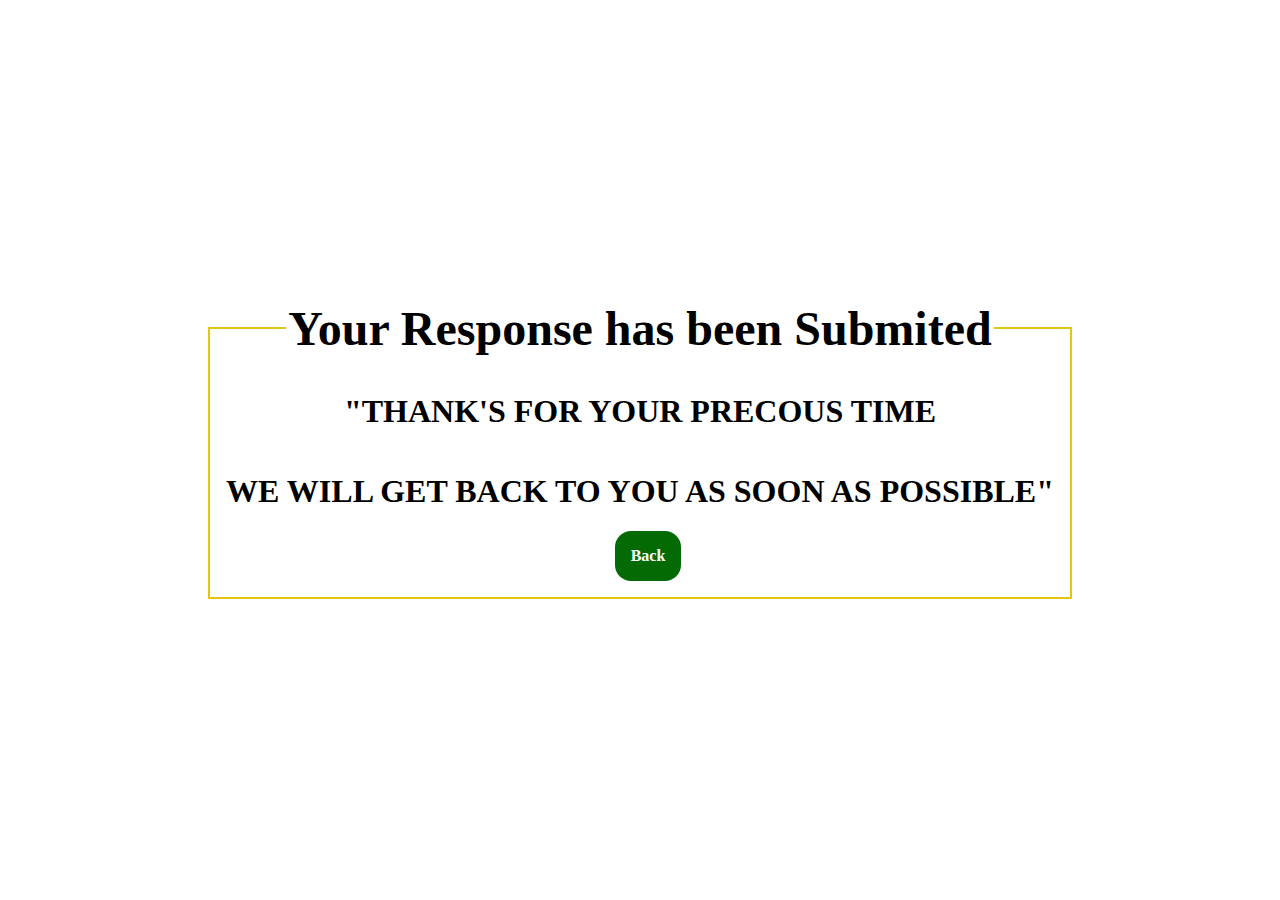
<file: ASSIGNMENT 4/thankyou.html>
<!DOCTYPE html>
<html lang="en">
<head>
    <meta charset="UTF-8">
    <meta name="viewport" content="width=device-width, initial-scale=1.0">
    <title>Thank you</title>
</head>
<body>
    <style>
        body {
    margin: 0;
    height: 100vh; 
    display: flex;
    align-items: center;
    justify-content: center;
}

        fieldset{
            border: 2px solid #e3c60d;
            display: flex;
            flex-direction: column;
            align-items: center;
            justify-content: center;    
            padding: 1rem;
        }
        legend{
            text-align: center;
            font-size: 3rem;
            font-weight: bolder;
        }

        .btn{
            display: flex;
            flex-direction: initial;
        }
        a{
            text-decoration: none;
            color: white;
            font-weight: bolder;
            background-color: rgb(4, 107, 4);
            padding: 1rem;
            margin-left: 1rem;
            border-radius: 1rem;
        }
    </style>
<div>
<fieldset>
    <legend>Your Response has been Submited</legend>
    <h1>"THANK'S FOR YOUR PRECOUS TIME</h1>
    <h1>WE WILL GET BACK TO YOU AS SOON AS POSSIBLE"</h1>
    <div class="btn">
        <a href="./index.html">Back</a>
       </div>
</fieldset>
</div>
</body>
</html>
</file>
<file: ASSIGNMENT 10/style.css>
*{
    margin: 0;
    padding: 0;
    box-sizing: border-box;
    scroll-behavior: smooth;
}
header{
    background-color: #ca6701;
}
@keyframes zoomIn {
    0% {
      transform: scale(0); 
      opacity: 0; 
    }
    100% {
      transform: scale(1); 
      opacity: 1; 
    }
  }
  
  picture img {
    animation: zoomIn 1.5s ease;
    width: 100% !important;
  }
  
picture{
    display: flex;
    justify-content: center;
}
nav{
    padding: 1rem;
    background-color: #e9d8a6;
}
nav ul{
    display: flex;
    flex-flow: row wrap;
    justify-content: center;
    align-items: center;
    list-style: none;
}
.logo img{
    width: 4rem;
}
.logo{
    display: flex;
    justify-content: center;
    align-items: center;
    width: 100%;
    margin-bottom: 1rem;
    list-style: none;
}
.logo h1{
    font-family:'Segoe UI', Tahoma, Geneva, Verdana, sans-serif;
    font-size: 1.5rem;
}
.logo h1 span{
    font-size: 1rem;
    align-items: center;
}
.nav-btn{
    flex-basis: 48%;
}
.nav-btn a{
    text-decoration: none;
    background-color: #9a2226;
    color: white;
    display: block;
    font-weight: bolder;
    border-radius: 0.5rem;
    box-shadow: 0px 0px 10px rgba(0, 0, 0, 0.2);
    padding: 1rem;
    text-align: center;
    backdrop-filter: blur(3px);
    margin: 6px;
    transition: background-color 0.3s ease;
}
.mission{
    display: flex;
    flex-direction: column;
    margin: 2rem;
}
.mission h1{
    margin-bottom: 1rem;
    font-size: 2rem;
}
.logo1 img{
    width: 8rem;
}
.para p{
    font-size: 1rem;
    font-weight: bolder;
}
.popular{
    display: flex;
    flex-direction: column;
    background-color: #005f73;
    padding-top: 3rem;
}
.popular h1{
    color: white;
    font-size: 2.5rem;
    margin-left: 2rem;
    margin-bottom: 1.5rem;
}
.images{
    display: flex;
    flex-direction: column;
    align-items: center;
}
.fork{
    background-color: #bb3e03;
    padding: 0.4rem;
    margin-bottom: 1rem;
    width: 90%;
}
.si{
    background-position: center;
    background-size: cover;
    width: 99%;
    height: 20rem;
    display: flex;
    align-items: end;
    
}
.si p{
    background-color: white;
    opacity: 0.8;
    padding: 1rem;
    width: 100%;
}
.si img{
    width: 30rem;

}
.forki{
    background-image: url(./ASSETS/fork-it-up.jpg);

}
.car{
    background-color: #ca6701;
    padding: 0.4rem;
    margin-bottom: 1rem;
    width: 90%;
}
.cari{
    background-image: url(./ASSETS/eyeing-you.jpg);

}
.scooter{
    background-color: #93d28d;
    padding: 0.4rem;
    margin-bottom: 1rem;
    width: 90%;
}
.scooteri{
    background-image: url(./ASSETS/lets-scoot.jpg);

}
.featured{
    background-color: #dbe4de;
}
.featured h1{
    color: black;
}
.gb{
    background-color: #ee9800;
}
.glasses{
    background-image: url(./ASSETS/too-cool-300.jpg) !important;
    /* background-position: center;
    background-size: cover; */
}
.Collections{
    background-color: #dbe4de;
}
.Collections h1{
    color: black;
}
.ic{
    margin: 1rem;
    display: flex;
    flex-wrap: wrap;
    justify-content: center;
}
.cs{
    display: flex;
    flex-wrap: wrap;
    justify-content: center;
    width: 100%;
} 
.popi{
    background-image: url(./ASSETS/pop-art.jpg);
}
.abstracti{
    background-image: url(./ASSETS/abstract.jpg);
}
.vividi{
    background-image: url(./ASSETS/vivid.jpg);
}
.musici{
    background-image: url(./ASSETS/music.jpg);
}
.vehiclesi{
    background-image: url(./ASSETS/vehicles.jpg);
}
.landscapei{
    background-image: url(./ASSETS/landscape.jpg);
}
footer{
    display: flex;
    flex-direction: column;
    align-items: center;
    background-color: #e9d8a6;
    padding: 1rem;
}
.copyrights{
    width: 100%;
    text-align: center;
    color: black;
}
.connect{
    width: 100%;
    margin: 1rem;
}
.adr{
    width: 100%;
    margin: 1rem;
}
@media screen and (min-width: 500px) and (max-width: 820px){
    .glasses{
        background-image: url(./ASSETS/too-cool-740.jpg) !important;
    }
    .images{
        flex-direction: row;
        flex-wrap: wrap;
        justify-content: center;
    }
    .popular{
        text-align: center;
    }
    .popular h1{
        width: 70%;
    }
    .fork{
        width: 25%;
    }
    .car{width: 25%;margin-left: 1rem;}
    .scooter{
        width: 51.3%;
    }
    .gb{
        width: 51%;
    }
    footer{
        flex-direction: row;
    }
    .connect{
        width: 40%;
        display: flex;
        flex-direction: column;
        justify-content: center;
        align-items: center;
    }
    .adr{
        width: 60%;
        display: flex;
        flex-direction: column;
        justify-content: center;
        
    }
    .fi{
        display: flex;
    }
}
@media screen and (min-width: 820px) and (max-width: 1200px) {
    .logo img{
        width: 5rem;
    }
    .nav-btn a{
        background-color: transparent;
        color: black;
        box-shadow: none;
        font-size: 1.3rem;
        backdrop-filter: none;
    }
    .nav-btn{
        flex-basis: 8%;
    }
    .popular{
        text-align: center;
    }
    .popular h1{
        width: 60.4%;
    }
    .featured h1{
        color: black;
        width: 60%;
    }
.images{
    flex-direction: row;
    flex-wrap: wrap;
    justify-content: center;
}
.fork{
    width: 25%;
}
.car{width: 25%;margin-left: 1rem;}
.scooter{
    width: 51.3%;
}
.gb{
    width: 51%;
}
.glasses{
    background-image: url(./ASSETS/too-cool-1058.jpg) !important;
}
footer{
    flex-direction: row;
}
.connect{
    width: 40%;
    display: flex;
    flex-direction: column;
    justify-content: center;
    align-items: center;
}
.adr{
    width: 60%;
    display: flex;
    flex-direction: column;
    justify-content: center;
    
}
.fi{
    display: flex;
}
}

@media screen and (min-width: 1200px){
    .logo img{
        width: 5rem;
    }
    picture img{
        width: 90% !important;
    }
    .nav-btn a{
        background-color: transparent;
        color: black;
        box-shadow: none;
        font-size: 1.3rem;
        backdrop-filter: none;
    }
    .nav-btn a:hover{
        box-shadow: 0px 0px 10px rgba(0, 0, 0, 0.2);
    }
    .logo{
        order: 1;
    }
    .btnl{
        flex-basis: 0;
    }
    .btnr{
        order: 2;
        flex-basis: 0;
    }
.logo{
    flex-basis: 60% !important;
    
}
.logo1 img{
    width: 17rem;
}
.para{
    display: flex;
    align-items: center;
    width: 80%;
}

.para p{
    font-size: 1.3rem;
}
.p1{
    margin-left: 3.2rem;
}
.p2{
    margin-left: 2.2rem;
}
.p3{
    margin-left: 1.2rem;
}
.p4{
    margin-left: 0.9rem;
}
.mission{
    justify-content: center;
    align-items: center;
}
.mission h1{
    font-size: 2.5rem;
    width: 50%;
    margin-bottom: 1rem;
}
.images{
    flex-direction: row;
    justify-content:center;
}
.popular{
    text-align: center;
}
.popular h1{
    width: 57.4%;
}
.fork{
    width: 18%;

}
.car{
    width: 18%;
    margin-left: 1rem;
}
.scooter{
    width: 18%;
    margin-left: 1rem;
}

.featured h1{
    color: black;
    width: 59%;
}
.gb{
    width: 54% !important;
}
.glasses{
    background-image: url(./ASSETS/too-cool-1200.jpg) !important;
    /* width: 38%; */
}
.ic{
    margin: 1rem;
    display: flex;
    flex-wrap: wrap;
    justify-content: center;
}
.cs{
    display: flex;
    justify-content: center;
    width: 100%;
} 
footer{
    flex-direction: row;
}
.connect{
    width: 40%;
    display: flex;
    flex-direction: column;
    justify-content: center;
    align-items: center;
}
.adr{
    width: 60%;
    display: flex;
    flex-direction: column;
    justify-content: center;
    
}
.fi{
    display: flex;
}
}
</file>
<file: Assignment 6/index.css>
*{
    box-sizing: border-box;
    text-align: center;

}
.Smain{
    display: flex;
    flex-wrap: wrap;
    border: none;
    justify-content: center;
}
div,header,nav,aside,figure,main,article,p,section,span{
    /* border: 2px solid black; */
    margin: 1rem;
    padding: 1px;
}
.Semantic,.nonSemantic{
padding: 1rem;
width: 100%;
border: none;
box-shadow: 1px 2px 5px ;
}
.B{
    background-color: lightskyblue; 
}
.pataNahi{
    display: flex;
}
.header{
    background-color: rgb(243, 116, 137);
    padding: 1rem;
    
}
.nav{
    background-color: greenyellow;
    padding: 1rem;
   
}
.main{
    width: 100%;
    background-color: rgb(197, 205, 50);
    padding: 10px;
}
.aside{
    background-color: rgb(0, 255, 145);
    padding: 1rem;
    display: flex;
    align-items: center;
}
.article{
    background-color: rgb(74, 180, 180);
}
.figure{
    background-color: rgb(219, 170, 46);
    padding: 1rem;
}
.p{
    background-color: rgb(75, 75, 233);
    padding: 1rem;
}
.section{
    background-color: crimson;
    padding: 1rem;
}
.footer{
    background-color: chocolate;
    padding: 1rem;
}
footer{
    margin: 1rem;
}
</file>
<file: Assignment 7/style.css>
*{
    margin: 0;
    padding: 0;
    box-sizing: border-box;
}
nav{
    background-color: black;
    color: silver;
    padding: 2rem;
}
ul{
    display: flex;
    list-style: none;
}
li{
    margin-left: 3rem;
}
li:hover{
    color: gold;
    cursor:pointer;
}
.quadra{
    display: flex;
    flex-wrap: wrap;
    justify-content: space-between;
    margin: 0.7rem;
    background-color: silver;
}
.same1 {
    margin-top: 4px;
    width: 40.1rem;
    height: 15rem;
    overflow: hidden;
    position: relative;
}
.div9{
    margin-top: 4px;
    width: 100%;
    height: 15rem;
    overflow: hidden;
    position: relative;
}
.div8{
    width: 30%;
    margin-top: 4px;
    margin-left:2.2rem ;
    overflow: hidden;
    position: relative;
}
.second{
    display: flex;
    justify-content: space-between;
}
.div7{
    width: 70%;
    height: 17rem;
}
.same{
    width: 20rem;
    margin: 1px;
    overflow: hidden;
    position: relative;
}
.abstract{
    padding: 1rem;
    background-color: black;
    color: silver;
    position: absolute;
    bottom: 0; 
    left: 0; 
    right: 0;
    
}
.abstract:hover{
    color: gold;
    cursor: pointer;
}
.samel{
    display: flex;
}

img{
    width: 100%;
    display: block;
}
footer{
    background-color: black;
    color: silver;
    text-align: center;
    padding: 2rem;
    
}
.last{
    justify-content: space-between;
}
.middle{
    width: 45%;
    height: 17rem;
}
@media screen and (max-width: 1310px){
.quadra{
    display: flex;
    /* flex-wrap: nowrap; */
    flex-direction: row;
}
.gap{
    /* display: flex; */
    /* display: block; */
   
}
}
</file>
<file: assignment 8/style.css>
*{
    margin: 0;
    padding: 0;
    box-sizing: border-box;
}
nav{
    background-color: black;
    color: silver;
    text-align: center;
}
li{
padding: 0.5rem;
font-weight: bolder;
}
li:hover{
    color: rgb(0, 81, 255);
    cursor: pointer;
}
.heading{
    text-align: center;
    font-weight: bolder;
}
.heading p{
    color: gray;
}
.heading h1{
    font-size: 2.2rem;
}
.secondlist{
    display: flex;
    list-style: none;
    justify-content: center;
    align-items: center;
    overflow: hidden;
    margin-right: 1rem;
    margin-left: 1rem;
}

.secondlist li:hover{
background-color: rgba(99, 99, 99, 0.429);
}
.search{
    display: flex;
}
.sear{
    width: 6rem;
    border: none;
    text-align: center;
}
hr{
    background-color: black;
    margin: 1rem;
}
section h1,p{
    padding: 0.5rem;

}
.img{
    margin: 0.5rem;
}
img{
    width: 100%;
}
.blue{
    color: rgb(0, 81, 255);
    cursor: pointer;
}
form{
    margin: 0.5rem;
    text-align: center;
}
.c{
    margin: 0.5rem;
}
.red{
    color: red;
}
.info{
    margin: 0.5rem;
    padding: 1rem;
    border:1px solid gray;
}
textarea{
    padding: 1rem;
}
.btn{
    padding: 1rem;
}
.icon{
    width: 1.5rem;
    /* filter: grayscale(100%); */
}

footer{
    background-color: black;
    text-align: center;
}
footer p{
    color: silver;
}
@media screen and (min-width: 700px){
nav ul{
    display: flex;
    list-style: none;
}
nav{
    padding: 1rem;
    
}
section{
    margin-left: 5rem;
    margin-right: 5rem;
}
form{
    display: flex;
    flex-direction: column;
    justify-content: center;
    align-items: center;
}
.btn{
    width: 6rem;
}
}
</file>
<file: Assignment 9/style.css>
*{
    margin: 0%;
    padding: 0%;
    box-sizing: border-box;
    scroll-behavior: smooth;
}
body{
    background-color: #363636;
}
header{
background-color: #363636;
}
.logo{
    display: flex;
    justify-content: center;
    align-items: center;
    color: white;
    font-size: 0.9rem;
    text-shadow: 1px 1px 3px black;
}
@keyframes sideleft{
    from{
        transform: translate(-300px);
    }
    to{
        transform: translate(0);
    }
}
@keyframes sideright{
    from{
        transform: translate(300px);
    }
    to{
        transform: translate(0);
    }
}
@keyframes fadeIn {
    0% {
      opacity: 0; 
    }
    100% {
      opacity: 1; 
    }
  }
.logo-text{
/* animation:sideright 1s ease-in ; */
animation: fadeIn 3s ease forwards;
}
@keyframes spin {
    0% {
      transform: rotateY(0deg); 
    }
    100% {
      transform: rotateY(360deg); 
    }
  }
.logo img{
    /* animation:sideleft 1s ease-in ; */
    animation: spin 3s linear infinite;
    width: 5rem;
}
.btn-n{
    display: flex;
    flex-flow: row wrap;
    justify-content:center;
    align-items: center;
    list-style: none;
}
.btn-n li{
    flex-basis: 48%;
}
.btn{
    text-decoration: none;
    color: white;
    display: block;
    font-weight: bolder;
    border-radius: 0.5rem;
    box-shadow: 0px 0px 10px rgba(0, 0, 0, 0.2);
    padding: 1rem;
    text-align: center;
    backdrop-filter: blur(3px);
    margin: 6px;
    transition: background-color 0.3s ease;
}
.btn:hover{
cursor: pointer;
background-color: #a78054;
color: #363636;
}
.green{
    color: #a78054;
}
.book{
    background-image: url(./images/1.jpeg);
    border-radius: 10rem;
    background-position: center;
    background-repeat: no-repeat;
    background-size: cover;
    height: 17rem;
    display: flex;
    align-items: center;
    justify-content: center;
}
.btn-b{
    text-align: center;
    padding: 1rem;
    text-decoration: none;
    color: #a78054;
    font-weight: bolder;
    box-shadow: 0px 0px 10px rgba(0, 0, 0, 0.2); 
    /* text-shadow: 1px 1px 3px black; */
    backdrop-filter: blur(4px);

}
.btn-b:hover{
    cursor: pointer;
    background-color:  #363636;
color: white;
}
.service{
    background-color:#a78054;
    box-shadow: 0px 0px 10px rgba(0, 0, 0, 0.2);
    border-radius: 3rem;
    padding: 2rem;
}
.s-h{
  color: white;
  text-shadow: 1px 1px 3px black;
  font-weight: bolder;
  margin-bottom: 2rem;
  text-align: center;
  font-size: xx-large;
}
.cards{
    display: flex;
    flex-direction: column;
}
figure{
    /* margin: 2rem; */
    width: 100%;
    box-shadow: 0px 0px 10px rgba(0, 0, 0, 0.2);
    margin-top: 1rem;
    margin-bottom: 1rem;
    border-radius: 1rem;
    animation: colorChange 5s infinite alternate;
}
figcaption{
    padding: 0.5rem;
    text-align: center;
    font-weight: bolder;
    animation: colorChange 5s infinite alternate;
}
figure img{
    width: 100%;
    border-radius: 1rem;
    height: 20rem;
}
@keyframes colorChange {
    0% {
      border-radius: 1rem;
      background-color: #363636;
    }
    50% {
      border-radius: 1rem;
      background-color: #a78054;
    }
    100% {
      border-radius: 1rem;
      background-color: #363636;
    }
  }
.about{
    background-color: #363636;
    padding: 2rem;
}
.about h1{
    color: white;
    text-shadow: 1px 1px 3px black;
    font-weight: bolder;
    /* margin-bottom: 1rem; */
    font-size: xx-large;
}
.about p{
    font-size: larger;
}

.contact{
    background-color: #363636;
    padding:2rem;
}
.contact h1{
    color: white;
    text-shadow: 1px 1px 3px black;
    font-weight: bolder;
}
.social{
    display: flex;
    flex-direction: column;
}
.social ul{
    padding: 1rem;
}
.social img{
    width: 1.2rem;
}
footer{
    box-shadow: 0px 0px 10px rgba(0, 0, 0, 0.2);
    background-color: #a78054;
    text-align: center;
    padding: 1rem;
}
</file>
<file: Assignment 9/tablet.css>
@media screen and (min-width:650px) {
 .cards{
    display: flex;
    flex-direction: row;
    flex-wrap: wrap;
    justify-content: space-evenly;
 }
 .btn-b{
   transition: background-color 0.3s ease;
   border-radius: 0.5rem;
 }
 .btn-b:hover{
   cursor: pointer;
background-color:  #363636;
color: white;
 }
 figure{
    width: 30%;
    margin: 1rem;
 }
 .book{
   height: 26rem;
   margin-top: 1rem;
 }
}
</file>
